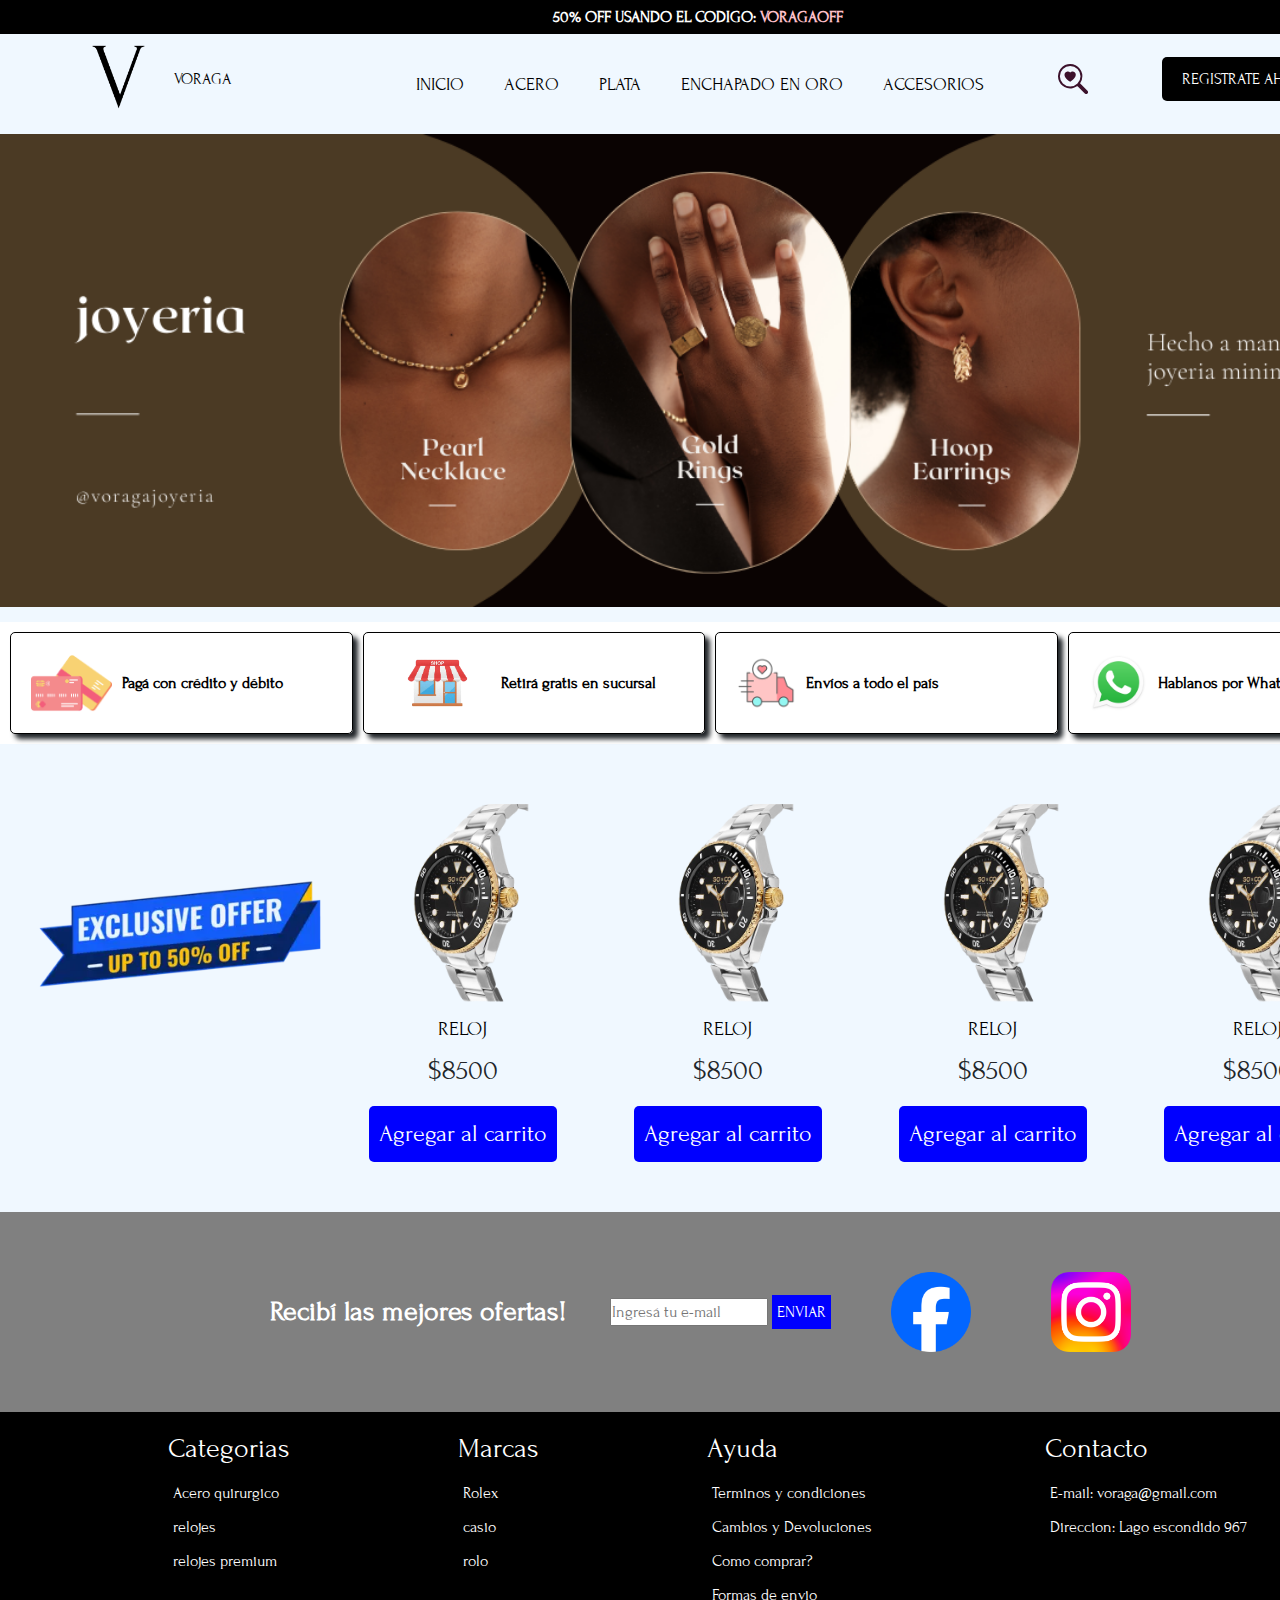
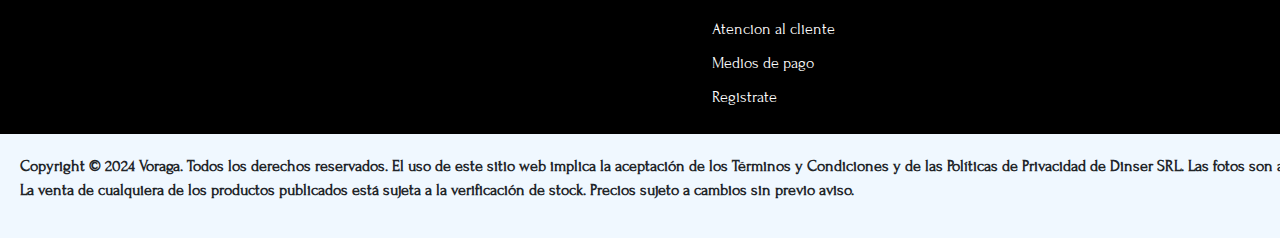
<file: index.html>
<!DOCTYPE html>
<html lang="en">
<head>
    <meta charset="UTF-8">
    <meta name="viewport" content="width=device-width, initial-scale=1.0">
    <meta name="description" content="Joyeria minimalista de oro acero y plata">
    <meta name="keywords" content="joyeria, oro, plata, anillos, acero, pulseras, dijes, joyas, aros, aritos">
    <meta name="author" content="Manuel Yañez">

    <!-- META ETIQUETAS REDES SOCIALES -->
    <meta property="og:title" content="Voraga joyeria">
    <meta property="og:description" content="Joyeria minimalista de oro plata y acero">
    <meta property="og:image" content="">
    <!-- favicon -->
    <link rel="shortcut icon" href="img/logo.png" type="image/x-icon">
    
    <title>Voraga - Inicio</title>
    <!--CSS BOOTSTRAP-->
    <link href="https://cdn.jsdelivr.net/npm/bootstrap@5.3.3/dist/css/bootstrap.min.css" rel="stylesheet" integrity="sha384-QWTKZyjpPEjISv5WaRU9OFeRpok6YctnYmDr5pNlyT2bRjXh0JMhjY6hW+ALEwIH" crossorigin="anonymous">
    <!--CSS-->
    <link rel="stylesheet" href="css/estilos.css">
</head>
<body class="grid_container">
    <nav class="navbar__bootstrap navbar bg-body-tertiary fixed-top  ">
        <div class="container-fluid">
          <a class="navbar-brand" href="#">VORAGA</a>
          <button class="navbar-toggler" type="button" data-bs-toggle="offcanvas" data-bs-target="#offcanvasNavbar" aria-controls="offcanvasNavbar" aria-label="Toggle navigation">
            <span class="navbar-toggler-icon"></span>
          </button>
          <div class="offcanvas offcanvas-end" tabindex="-1" id="offcanvasNavbar" aria-labelledby="offcanvasNavbarLabel">
            <div class="offcanvas-header">
              <h5 class="offcanvas-title" id="offcanvasNavbarLabel">MENU</h5>
              <button type="button" class="btn-close" data-bs-dismiss="offcanvas" aria-label="Close"></button>
            </div>
            <div class="offcanvas-body">
              <ul class="navbar-nav justify-content-end flex-grow-1 pe-3">
                <li class="nav-item">
                  <a class="nav-link active" aria-current="page" href="index.html">INICIO</a>
                </li>
                <li class="nav-item">
                    <a class="nav-link active" aria-current="page" href="pages/acero.html">ACERO</a>
                </li>
                <li class="nav-item">
                    <a class="nav-link active" aria-current="page" href="pages/plata.html">PLATA</a>
                </li>
                <li class="nav-item">
                    <a class="nav-link active" aria-current="page" href="pages/plata.html">ENCHAPADO EN ORO</a>
                </li>
                <li class="nav-item">
                    <a class="nav-link active" aria-current="page" href="pages/accesorios.html">ACCESORIOS</a>
                </li>
              <form class="d-flex mt-3" role="search">
                <input class="form-control me-2" type="search" placeholder="Search" aria-label="Search">
                <button class="btn btn-outline-success" type="submit">Busqueda</button>
              </form>
            </div>
          </div>
        </div>
      </nav>
    <header class="header_container">
        <section class="header__info">
            <p>
                50% OFF USANDO EL CODIGO: <span class="descuento">VORAGAOFF</span>
            </p>
        </section>
        <nav class="navbar__pro ">
            <a href="index.html" class="navbar-logo">
                <img src="img/logo.png" alt="logo de la pagina">
                <span>VORAGA</span>
            </a>
            <div class="navbar__nav">
                <ul class="nav__list">
                    <li class="nav__link">
                        <a href="index.html">INICIO</a>
                    </li>
                    <li class="nav__link">
                        <a href="pages/acero.html">ACERO</a>
                    </li>
                    <li class="nav__link">
                        <a href="pages/plata.html">PLATA</a>
                    </li>
                    <li class="nav__link">
                        <a href="pages/enchapadoenoro.html">ENCHAPADO EN ORO</a>
                    </li>
                    <li class="nav__link">
                        <a href="pages/accesorios.html">ACCESORIOS</a>
                    </li>
                </ul>
            </div>
            <form action="" class="navbar-search">
                <a href="#" class="search__icon">
                    <img src="img/search-heart.svg" alt="lupa de busqueda">
                </a>
            </form>
            <div class="btn__registrate">
                <a href="#">REGISTRATE AHORA!</a>
            </div>
        </nav>
    </header>
    <main class="main_container">
        <section class="banner__container">
            <img src="img/banner.body.png" alt="">
    </section>
    <section class="info__body">
        <article class="container__info">
            <div class="info__item info1">
                <a href=""><img src="img/tarjetadecredito.webp" alt="" class="info__img">Pagá con crédito y débito</a>
            </div>
            <div class="info__item info2">
                <a href=""><img src="img/tiendapng.png" alt="" class="info__img">Retirá gratis en sucursal</a>
            </div>
            <div class="info__item info3">
                <a href=""><img src="img/enviospng.webp" alt="" class="info__img">Envíos a todo el país</a>
            </div>
            <div class="info__item info4">
                <a href=""><img src="img/WhatsApp_icon.png.webp" alt="" class="info__img">Hablanos por WhatsApp!</a>
            </div>
        </article>
    </section>
    <section class="ofertas__body">
        <div class="oferta__img">
            <img src="img/oferta.exclusiva.png" alt="">
        </div>
        <div class="ofertas__item oferta1">
            <a href=""><img src="img/reloj.png" alt="">RELOJ</a>
            <h3>$8500</h3>
            <button class="ofertas__btn">Agregar al carrito</button>
        </div>
        <div class="ofertas__item oferta2">
            <a href=""><img src="img/reloj.png" alt="">RELOJ</a>
            <h3>$8500</h3>
            <button class="ofertas__btn">Agregar al carrito</button>
        </div>
        <div class="ofertas__item oferta3">
            <a href=""><img src="img/reloj.png" alt="">RELOJ</a>
            <h3>$8500</h3>
            <button class="ofertas__btn">Agregar al carrito</button>
        </div>
        <div class="ofertas__item oferta4">
            <a href=""><img src="img/reloj.png" alt="">RELOJ</a>
            <h3>$8500</h3>
            <button class="ofertas__btn">Agregar al carrito</button>
        </div>
    </section>
    </main>
    <footer class="footer__container">
        <section class="redes__email">
            <h3>Recibí las mejores ofertas!</h3>
            <form action="" class="form__email">
                <label for="e-mail"></label>
                <input type="text" name="e-mail" id="e-mail" placeholder="Ingresá tu e-mail">
                <button type="submit" class="email__btn">ENVIAR</button>
            </form>
            <div  class="iconos__redes">
                <a href=""><img src="img/facebookicon.png" alt="icono de facebook"></a>
            </div>
            <div class="iconos__redes">
                <a href=""><img src="img/Instagram-Icon.png" alt="icono de instagram"></a>
            </div>
        </section>
        <section class="info__footer">
            <div class="categorias__footer">
                <h3>Categorias</h3>
                <a href="">Acero quirurgico</a>
                <a href="">relojes</a>
                <a href="">relojes premium</a>
            </div>
            <div class="marcas__footer">
                <h3>Marcas</h3>
                <a href="">Rolex</a>
                <a href="">casio</a>
                <a href="">rolo</a>
            </div>
            <div class="ayuda__footer">
                <h3>Ayuda</h3>
                <a href="">Terminos y condiciones</a>
                <a href="">Cambios y Devoluciones</a>
                <a href="">Como comprar?</a>
                <a href="">Formas de envio</a>
                <a href="">Atencion al cliente</a>
                <a href="">Medios de pago</a>
                <a href="">Registrate</a>
            </div>
            <div class="contacto__footer">
                <h3>Contacto</h3>
                <p> E-mail: voraga@gmail.com</p>
                <p>Direccion: Lago escondido 967</p>
            </div>
        </section>
        <section class="copy">
            <p>
                Copyright © 2024 Voraga. Todos los derechos reservados.
                El uso de este sitio web implica la aceptación de los Términos y Condiciones y de las Políticas de Privacidad de Dinser SRL.
                Las fotos son a modo ilustrativo. La venta de cualquiera de los productos publicados está sujeta a la verificación de stock. Precios sujeto a cambios sin previo aviso.
            </p>
        </section>
    </footer>
    <!--Script js de Bootstrap-->
    <script src="https://cdn.jsdelivr.net/npm/bootstrap@5.3.3/dist/js/bootstrap.bundle.min.js" integrity="sha384-YvpcrYf0tY3lHB60NNkmXc5s9fDVZLESaAA55NDzOxhy9GkcIdslK1eN7N6jIeHz" crossorigin="anonymous"></script>
</body>
</html>
</file>
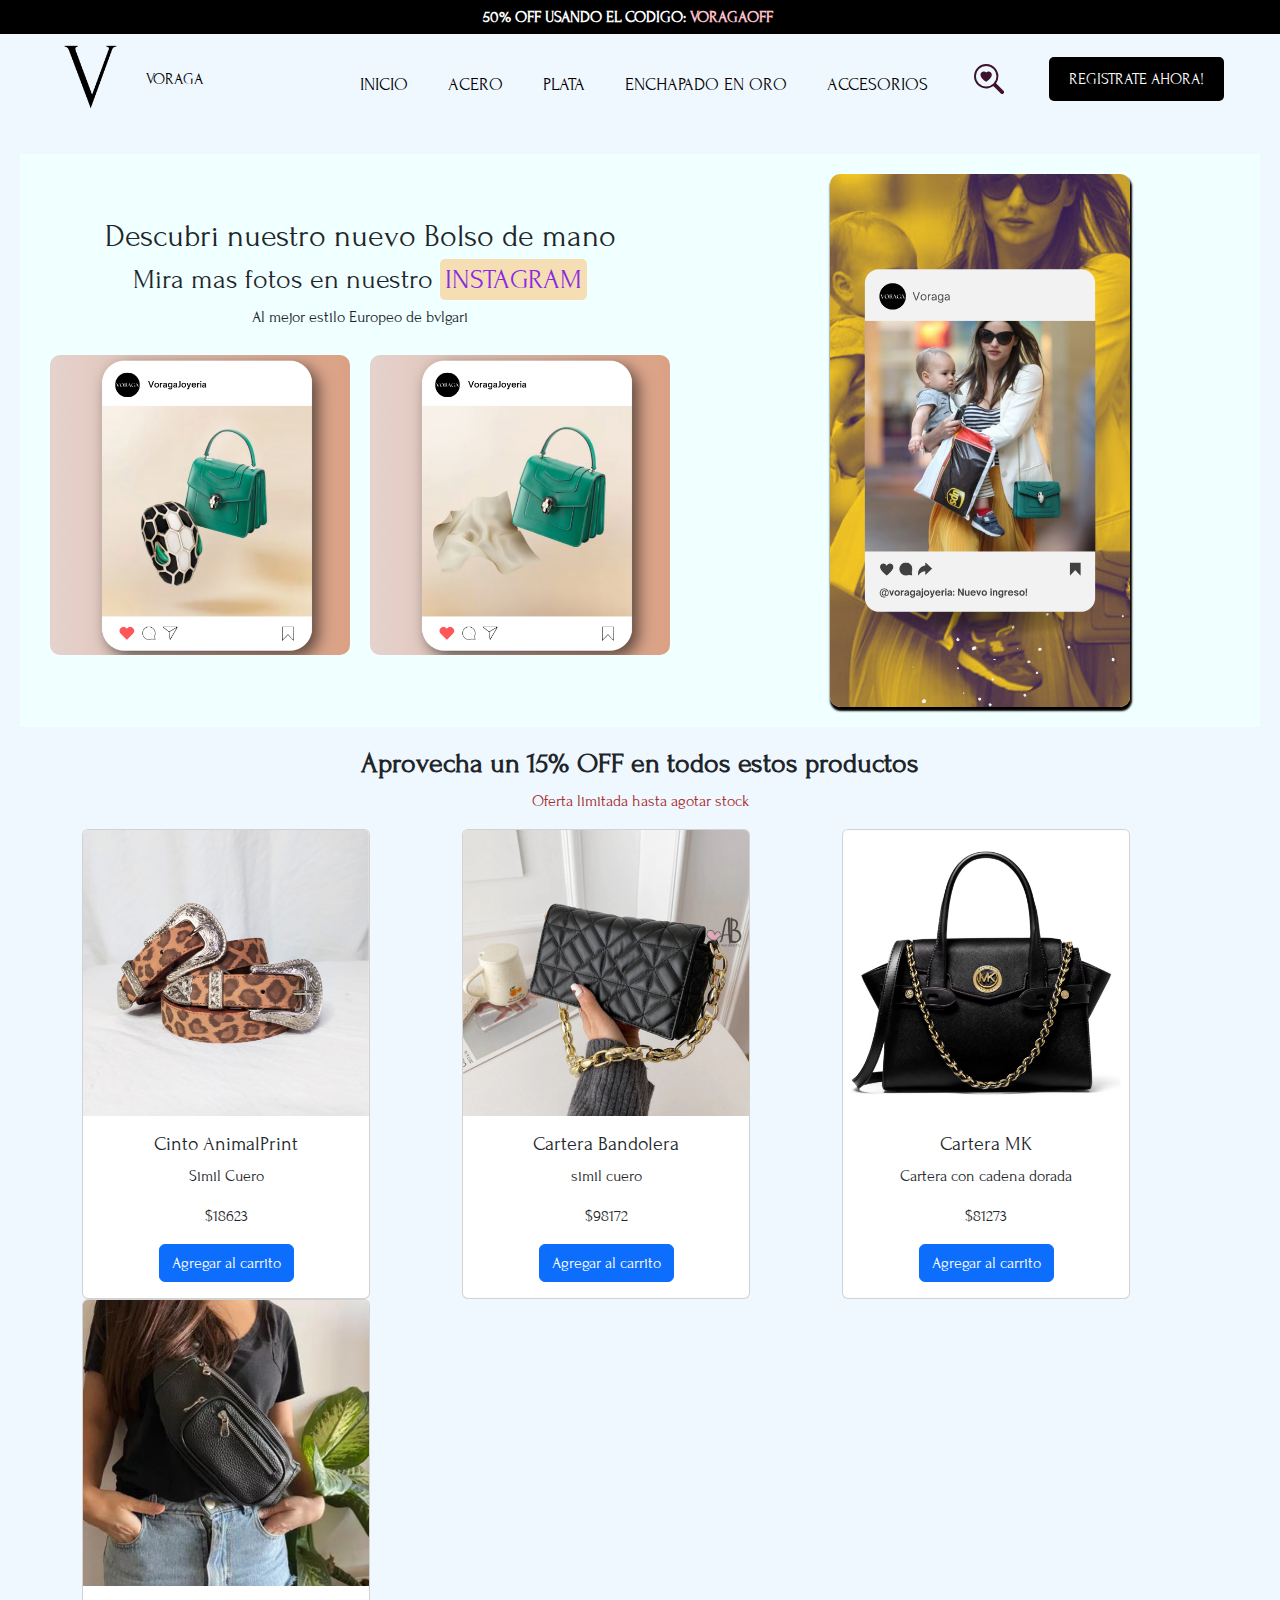
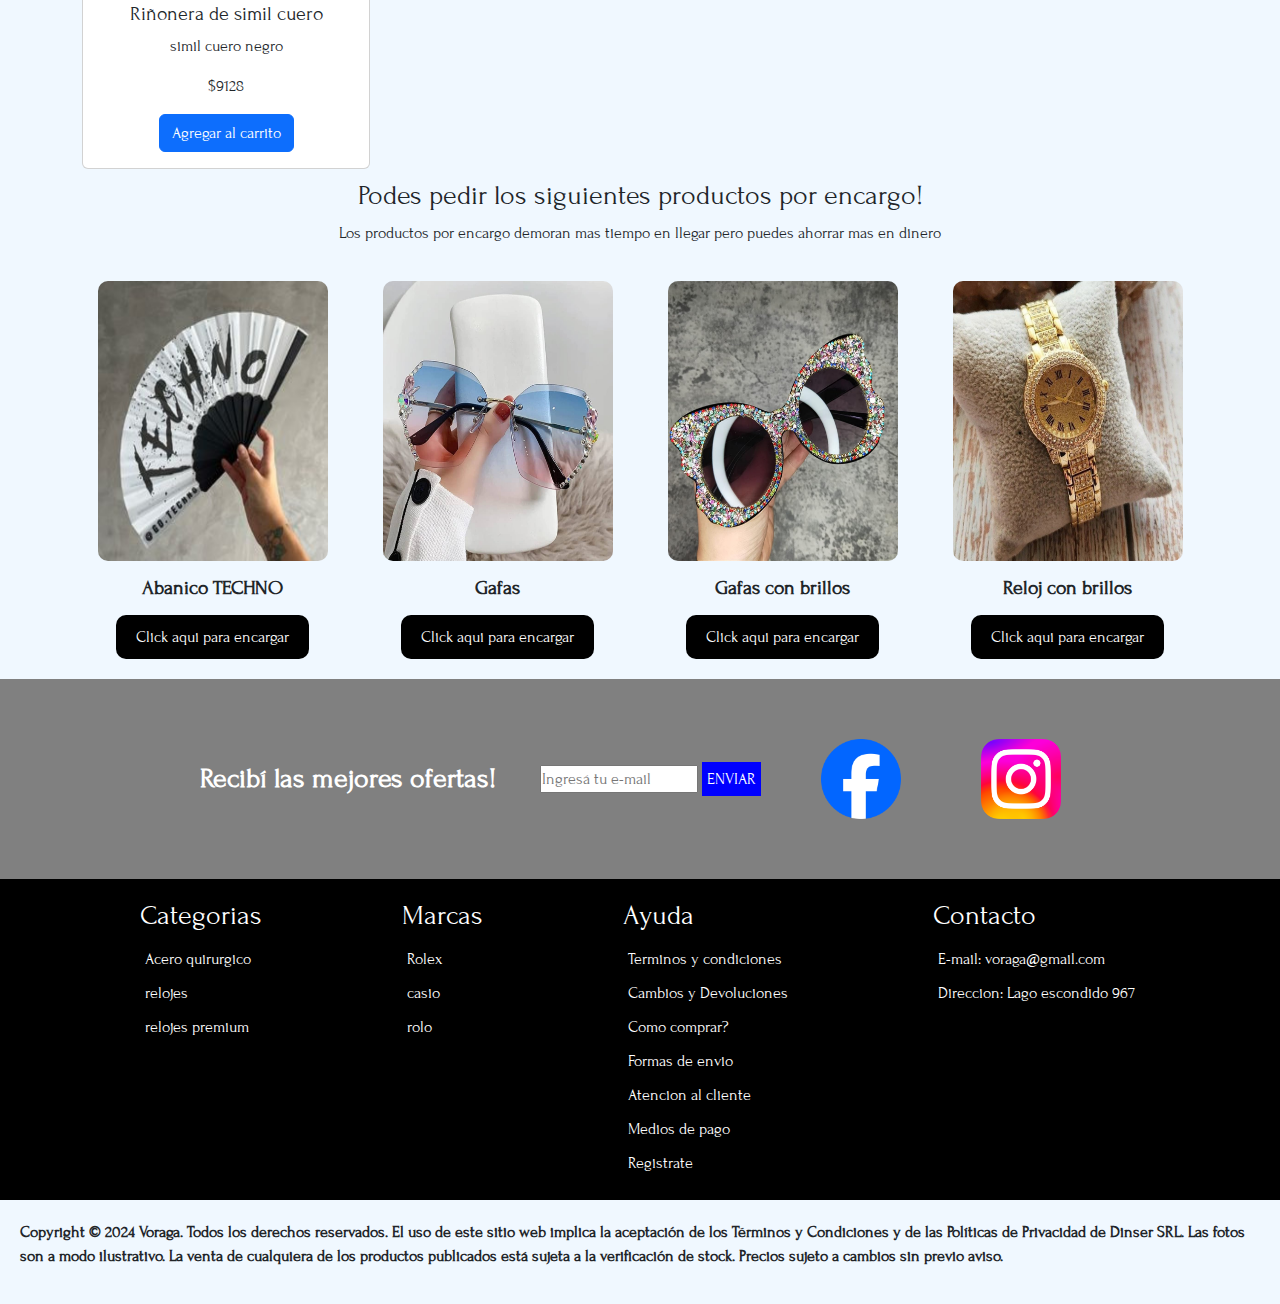
<file: pages/accesorios.html>
<!DOCTYPE html>
<html lang="en">
<head>
    <meta charset="UTF-8">
    <meta name="viewport" content="width=device-width, initial-scale=1.0">

    <meta name="description" content="Joyeria minimalista de oro acero y plata">
    <meta name="keywords" content="joyeria, oro, plata, anillos, acero, pulseras, dijes, joyas, aros, aritos">
    <meta name="author" content="Manuel Yañez">

    <!-- META ETIQUETAS REDES SOCIALES -->
    <meta property="og:title" content="Voraga joyeria">
    <meta property="og:description" content="Joyeria minimalista de oro plata y acero">
    <meta property="og:image" content="">
    <!-- favicon -->
    <link rel="shortcut icon" href="../img/logo.png" type="image/x-icon">
    
    <title>VORAGA - Acessorios</title>
    
    <!--CSS BOOTSTRAP-->
    <link href="https://cdn.jsdelivr.net/npm/bootstrap@5.3.3/dist/css/bootstrap.min.css" rel="stylesheet" integrity="sha384-QWTKZyjpPEjISv5WaRU9OFeRpok6YctnYmDr5pNlyT2bRjXh0JMhjY6hW+ALEwIH" crossorigin="anonymous">
    <!--CSS-->
    <link rel="stylesheet" href="../css/estilos.css">
</head>
<body class="grid_container">
    <nav class="navbar__bootstrap navbar bg-body-tertiary fixed-top  ">
        <div class="container-fluid">
          <a class="navbar-brand" href="#">VORAGA</a>
          <button class="navbar-toggler" type="button" data-bs-toggle="offcanvas" data-bs-target="#offcanvasNavbar" aria-controls="offcanvasNavbar" aria-label="Toggle navigation">
            <span class="navbar-toggler-icon"></span>
          </button>
          <div class="offcanvas offcanvas-end" tabindex="-1" id="offcanvasNavbar" aria-labelledby="offcanvasNavbarLabel">
            <div class="offcanvas-header">
              <h5 class="offcanvas-title" id="offcanvasNavbarLabel">MENU</h5>
              <button type="button" class="btn-close" data-bs-dismiss="offcanvas" aria-label="Close"></button>
            </div>
            <div class="offcanvas-body">
              <ul class="navbar-nav justify-content-end flex-grow-1 pe-3">
                <li class="nav-item">
                  <a class="nav-link active" aria-current="page" href="../index.html">INICIO</a>
                </li>
                <li class="nav-item">
                    <a class="nav-link active" aria-current="page" href="../pages/acero.html">ACERO</a>
                </li>
                <li class="nav-item">
                    <a class="nav-link active" aria-current="page" href="../pages/plata.html">PLATA</a>
                </li>
                <li class="nav-item">
                    <a class="nav-link active" aria-current="page" href="../pages/enchapadoenoro.html">ENCHAPADO EN ORO</a>
                </li>
                <li class="nav-item">
                    <a class="nav-link active" aria-current="page" href="../pages/accesorios.html">ACCESORIOS</a>
                </li>
              <form class="d-flex mt-3" role="search">
                <input class="form-control me-2" type="search" placeholder="Search" aria-label="Search">
                <button class="btn btn-outline-success" type="submit">Busqueda</button>
              </form>
            </div>
          </div>
        </div>
      </nav>
    <header class="header_container">
        <section class="header__info">
            <p>
                50% OFF USANDO EL CODIGO: <span class="descuento">VORAGAOFF</span>
            </p>
        </section>
        <nav class="navbar__pro ">
            <a href="../index.html" class="navbar-logo">
                <img src="../img/logo.png" alt="logo de la pagina">
                <span>VORAGA</span>
            </a>
            <div class="navbar__nav">
                <ul class="nav__list">
                    <li class="nav__link">
                        <a href="../index.html">INICIO</a>
                    </li>
                    <li class="nav__link">
                        <a href="../pages/acero.html">ACERO</a>
                    </li>
                    <li class="nav__link">
                        <a href="../pages/plata.html">PLATA</a>
                    </li>
                    <li class="nav__link">
                        <a href="../pages/enchapadoenoro.html">ENCHAPADO EN ORO</a>
                    </li>
                    <li class="nav__link">
                        <a href="../pages/accesorios.html">ACCESORIOS</a>
                    </li>
                </ul>
            </div>
            <form action="" class="navbar-search">
                <a href="#" class="search__icon">
                    <img src="../img/search-heart.svg" alt="lupa de busqueda">
                </a>
            </form>
            <div class="btn__registrate">
                <a href="#">REGISTRATE AHORA!</a>
            </div>
        </nav>
    </header>
    <main class="main__accesorios">
        <section class="promo__accesorios">
            <div class="info_promo_accesorios">
                <h2>Descubri nuestro nuevo Bolso de mano</h2>
                <h3>Mira mas fotos en nuestro <a href="https://www.instagram.com/voragajoyeria/">INSTAGRAM</a></h3>
                <p>Al mejor estilo Europeo de bvlgari</p>
                <div class="publi__accesorios">
                    <a href="https://www.instagram.com/voragajoyeria/" target="_blank"><img src="../img/post-accesorios2.png" alt=""></a>
                    <a href="https://www.instagram.com/voragajoyeria/" target="_blank"><img src="../img/post-accesorios3.png" alt=""></a>
                </div>
            </div>
            <div class="post__accesorios">
                <a href="https://www.instagram.com/voragajoyeria/" target="_blank"><img src="../img/Post-accesorios1.png" alt=""></a>
            </div>
        </section>
        <section class="accesorios__oferta">
            <div class="oferta__accesorios">
                <h3>Aprovecha un 15% OFF en todos estos productos</h3>
                <p>Oferta limitada hasta agotar stock</p>
            </div>
            <div class="container">
                <div class="row">
                    <div class="col">
                        <div class="card cards__accesorios " style="width: 18rem;">
                            <img src="../img/cinto-print-accesorios.png" class="card-img-top" alt="...">
                            <div class="card-body">
                              <h5 class="card-title">Cinto AnimalPrint</h5>
                              <p class="card-text">Simil Cuero</p>
                              <p class="card-text">$18623</p>
                              <a href="#" class="btn btn-primary">Agregar al carrito</a>
                            </div>
                        </div>
                    </div>
                    <div class="col">
                        <div class="card cards__accesorios" style="width: 18rem;">
                            <img src="../img/cartera-accesorios.png" class="card-img-top" alt="...">
                            <div class="card-body">
                              <h5 class="card-title">Cartera Bandolera</h5>
                              <p class="card-text">simil cuero</p>
                              <p class="card-text">$98172</p>
                              <a href="#" class="btn btn-primary">Agregar al carrito</a>
                            </div>
                        </div>
                    </div>
                    <div class="col">
                        <div class="card cards__accesorios" style="width: 18rem;">
                            <img src="../img/cartera-cadena-accesorios.png" class="card-img-top" alt="...">
                            <div class="card-body">
                              <h5 class="card-title">Cartera MK</h5>
                              <p class="card-text">Cartera con cadena dorada</p>
                              <p class="card-text">$81273</p>
                              <a href="#" class="btn btn-primary">Agregar al carrito</a>
                            </div>
                        </div>
                    </div>
                    <div class="col">
                        <div class="card cards__accesorios" style="width: 18rem;">
                            <img src="../img/riñonera-accesorios.png" class="card-img-top" alt="...">
                            <div class="card-body">
                              <h5 class="card-title">Riñonera de simil cuero</h5>
                              <p class="card-text">simil cuero negro</p>
                              <p class="card-text">$9128</p>
                              <a href="#" class="btn btn-primary">Agregar al carrito</a>
                            </div>
                        </div>
                    </div>
                </div>
            </div>
        </section>
        <section class="encargo">
            <div class="info__encargo">
                <h3>Podes pedir los siguientes productos por encargo!</h3>
                <p> Los productos por encargo demoran mas tiempo en llegar pero puedes ahorrar mas en dinero</p>
            </div>
            <div class="container">
                <div class="row">
                    <div class="col">
                        <div class="img__encargo">
                            <a href="https://www.instagram.com/voragajoyeria/" target="_blank" ><img src="../img/abanico-accesorios.png" alt=""></a>
                            <h5>Abanico TECHNO</h5>
                            <button class="btn__accesorios">Click aqui para encargar</button>
                        </div>
                    </div>
                    <div class="col">
                        <div class="img__encargo">
                            <a href="https://www.instagram.com/voragajoyeria/" target="_blank" ><img src="../img/gafas-accesorios.png" alt=""></a>
                            <h5>Gafas</h5>
                            <button class="btn__accesorios">Click aqui para encargar</button>
                        </div>
                    </div>
                    <div class="col">
                        <div class="img__encargo">
                            <a href="https://www.instagram.com/voragajoyeria/" target="_blank" ><img src="../img/gafas-accesorios 2.png" alt=""></a>
                            <h5>Gafas con brillos</h5>
                            <button class="btn__accesorios">Click aqui para encargar</button>
                        </div>
                    </div>
                    <div class="col">
                        <div class="img__encargo">
                            <a href="https://www.instagram.com/voragajoyeria/" target="_blank" ><img src="../img/reloj-accesorios.png" alt=""></a>
                            <h5>Reloj con brillos</h5>
                            <button class="btn__accesorios">Click aqui para encargar</button>
                        </div>
                    </div>
                </div>
            </div>
        </section>
    </main>
    <footer class="footer__container">
        <section class="redes__email">
            <h3>Recibí las mejores ofertas!</h3>
            <form action="" class="form__email">
                <label for="e-mail"></label>
                <input type="text" name="e-mail" id="e-mail" placeholder="Ingresá tu e-mail">
                <button type="submit" class="email__btn">ENVIAR</button>
            </form>
            <div  class="iconos__redes">
                <a href=""><img src="../img/facebookicon.png" alt="icono de facebook"></a>
            </div>
            <div class="iconos__redes">
                <a href=""><img src="../img/Instagram-Icon.png" alt="icono de instagram"></a>
            </div>
        </section>
        <section class="info__footer">
            <div class="categorias__footer">
                <h3>Categorias</h3>
                <a href="">Acero quirurgico</a>
                <a href="">relojes</a>
                <a href="">relojes premium</a>
            </div>
            <div class="marcas__footer">
                <h3>Marcas</h3>
                <a href="">Rolex</a>
                <a href="">casio</a>
                <a href="">rolo</a>
            </div>
            <div class="ayuda__footer">
                <h3>Ayuda</h3>
                <a href="">Terminos y condiciones</a>
                <a href="">Cambios y Devoluciones</a>
                <a href="">Como comprar?</a>
                <a href="">Formas de envio</a>
                <a href="">Atencion al cliente</a>
                <a href="">Medios de pago</a>
                <a href="">Registrate</a>
            </div>
            <div class="contacto__footer">
                <h3>Contacto</h3>
                <p> E-mail: voraga@gmail.com</p>
                <p>Direccion: Lago escondido 967</p>
            </div>
        </section>
        <section class="copy">
            <p>
                Copyright © 2024 Voraga. Todos los derechos reservados.
                El uso de este sitio web implica la aceptación de los Términos y Condiciones y de las Políticas de Privacidad de Dinser SRL.
                Las fotos son a modo ilustrativo. La venta de cualquiera de los productos publicados está sujeta a la verificación de stock. Precios sujeto a cambios sin previo aviso.
            </p>
        </section>
    </footer>
    <!--Script js de Bootstrap-->
    <script src="https://cdn.jsdelivr.net/npm/bootstrap@5.3.3/dist/js/bootstrap.bundle.min.js" integrity="sha384-YvpcrYf0tY3lHB60NNkmXc5s9fDVZLESaAA55NDzOxhy9GkcIdslK1eN7N6jIeHz" crossorigin="anonymous"></script>
</body>
</html>
</file>
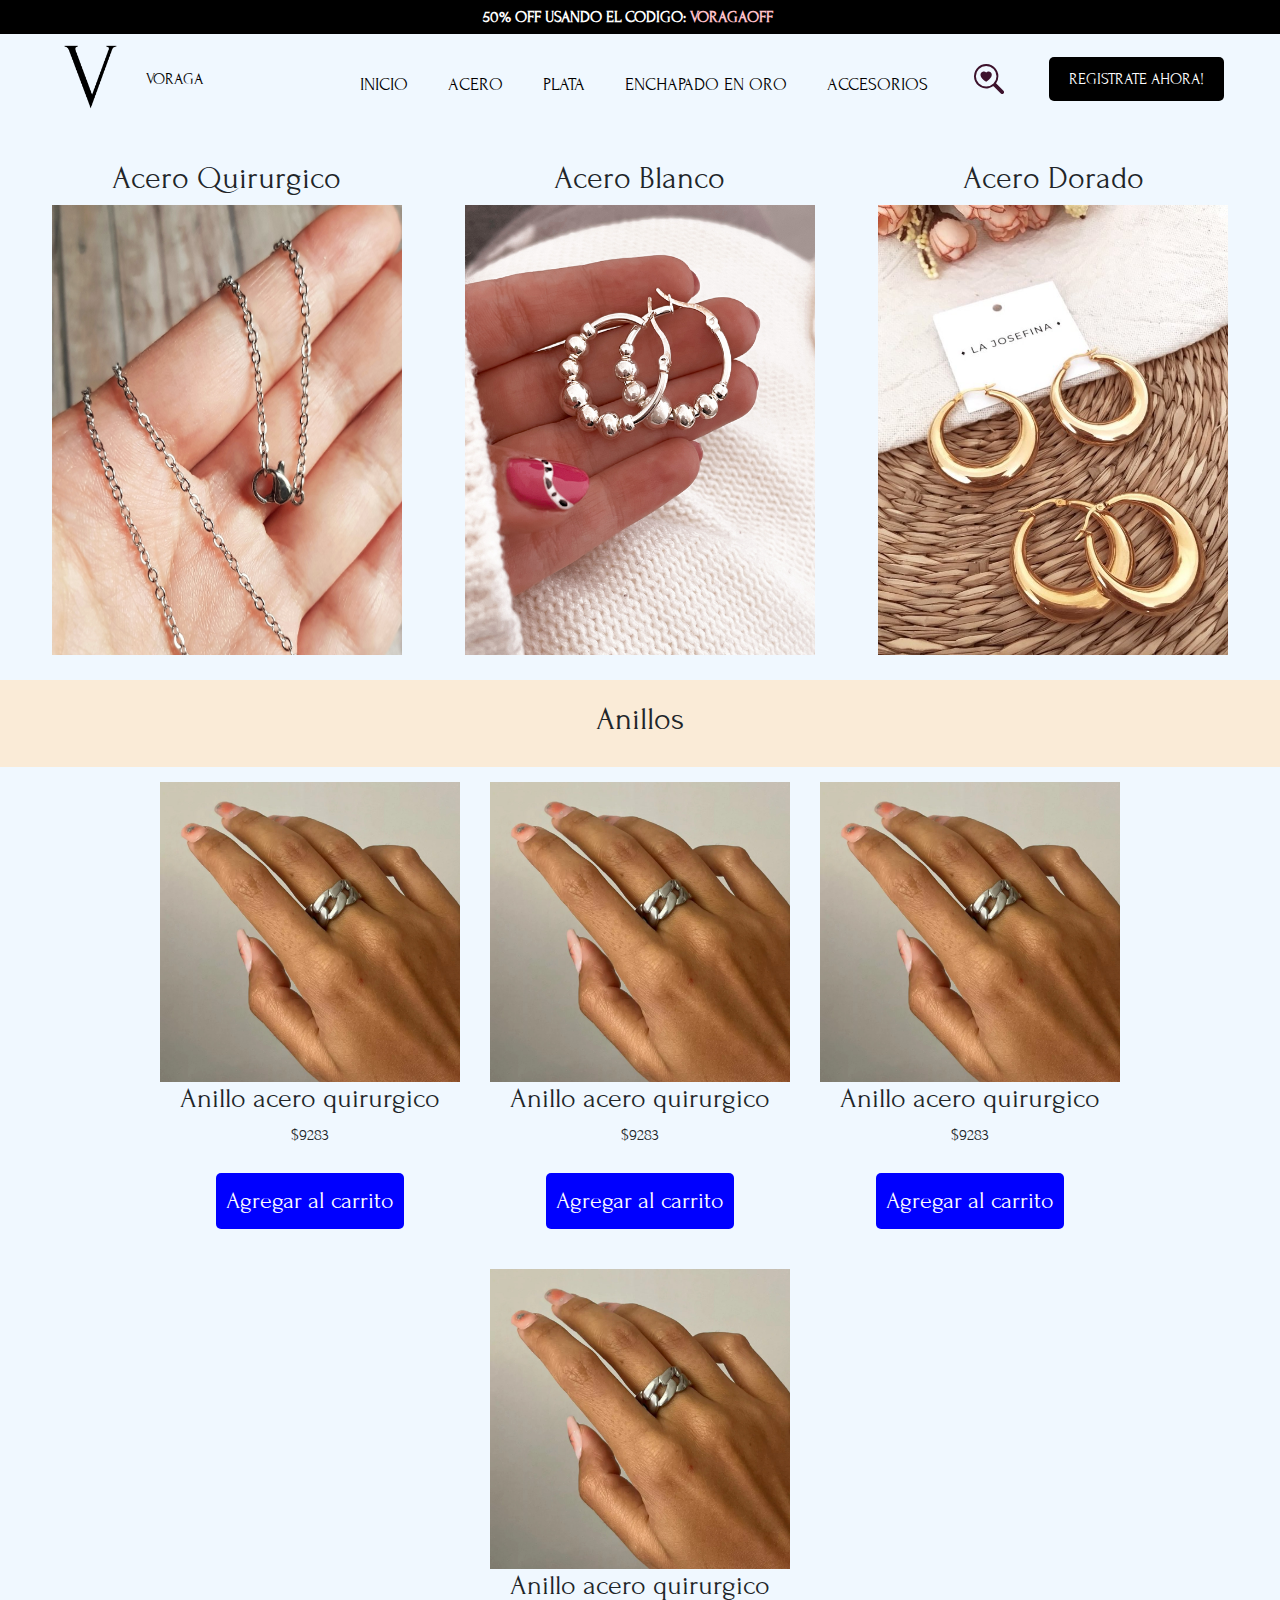
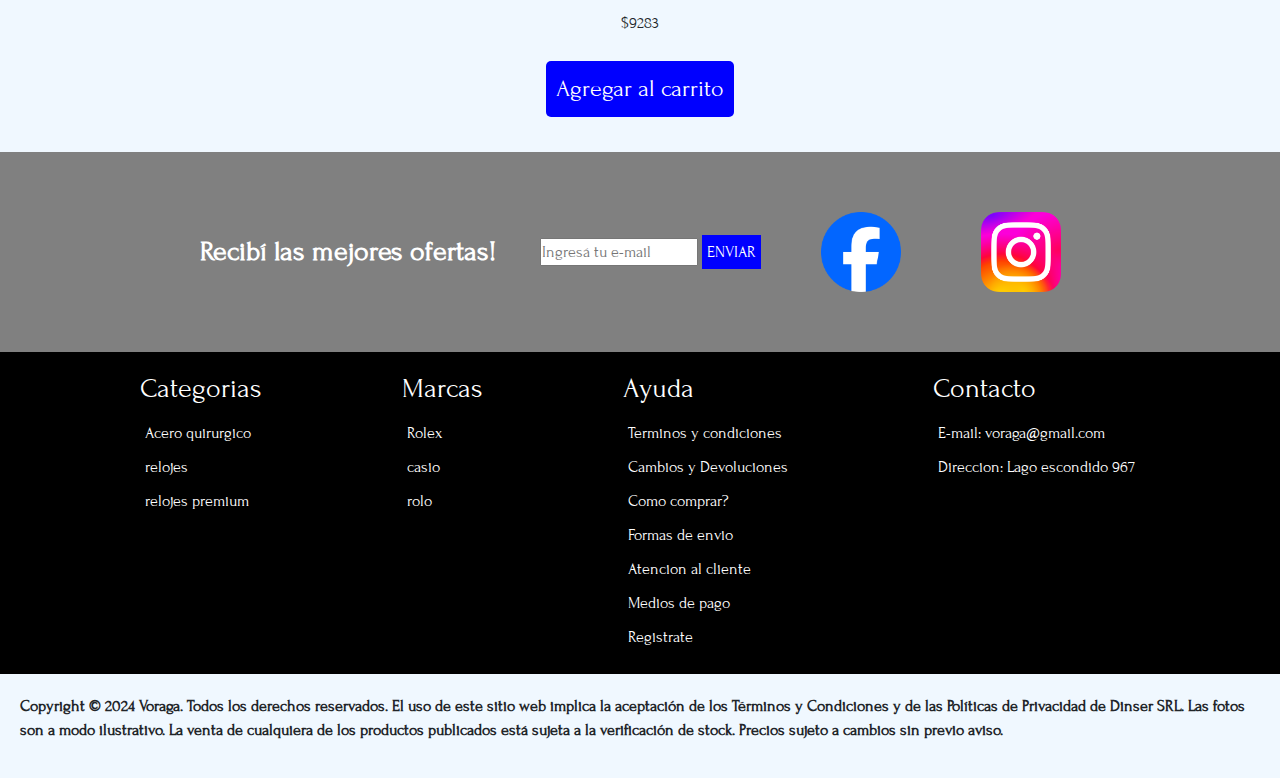
<file: pages/acero.html>
<!DOCTYPE html>
<html lang="en">
<head>
    <meta charset="UTF-8">
    <meta name="viewport" content="width=device-width, initial-scale=1.0">

    <meta name="description" content="Joyeria minimalista de oro acero y plata">
    <meta name="keywords" content="joyeria, oro, plata, anillos, acero, pulseras, dijes, joyas, aros, aritos">
    <meta name="author" content="Manuel Yañez">

    <!-- META ETIQUETAS REDES SOCIALES -->
    <meta property="og:title" content="Voraga joyeria">
    <meta property="og:description" content="Joyeria minimalista de oro plata y acero">
    <meta property="og:image" content="">
    <!-- favicon -->
    <link rel="shortcut icon" href="../img/logo.png" type="image/x-icon">
    
    <title>VORAGA - Acero</title>
    
    <!--CSS BOOTSTRAP-->
    <link href="https://cdn.jsdelivr.net/npm/bootstrap@5.3.3/dist/css/bootstrap.min.css" rel="stylesheet" integrity="sha384-QWTKZyjpPEjISv5WaRU9OFeRpok6YctnYmDr5pNlyT2bRjXh0JMhjY6hW+ALEwIH" crossorigin="anonymous">
    <!--CSS-->
    <link rel="stylesheet" href="../css/estilos.css">
</head>
<body class="grid_container">
    <nav class="navbar__bootstrap navbar bg-body-tertiary fixed-top  ">
        <div class="container-fluid">
          <a class="navbar-brand" href="#">VORAGA</a>
          <button class="navbar-toggler" type="button" data-bs-toggle="offcanvas" data-bs-target="#offcanvasNavbar" aria-controls="offcanvasNavbar" aria-label="Toggle navigation">
            <span class="navbar-toggler-icon"></span>
          </button>
          <div class="offcanvas offcanvas-end" tabindex="-1" id="offcanvasNavbar" aria-labelledby="offcanvasNavbarLabel">
            <div class="offcanvas-header">
              <h5 class="offcanvas-title" id="offcanvasNavbarLabel">MENU</h5>
              <button type="button" class="btn-close" data-bs-dismiss="offcanvas" aria-label="Close"></button>
            </div>
            <div class="offcanvas-body">
              <ul class="navbar-nav justify-content-end flex-grow-1 pe-3">
                <li class="nav-item">
                  <a class="nav-link active" aria-current="page" href="../index.html">INICIO</a>
                </li>
                <li class="nav-item">
                    <a class="nav-link active" aria-current="page" href="../pages/acero.html">ACERO</a>
                </li>
                <li class="nav-item">
                    <a class="nav-link active" aria-current="page" href="../pages/plata.html">PLATA</a>
                </li>
                <li class="nav-item">
                    <a class="nav-link active" aria-current="page" href="../pages/enchapadoenoro.html">ENCHAPADO EN ORO</a>
                </li>
                <li class="nav-item">
                    <a class="nav-link active" aria-current="page" href="../pages/accesorios.html">ACCESORIOS</a>
                </li>
              <form class="d-flex mt-3" role="search">
                <input class="form-control me-2" type="search" placeholder="Search" aria-label="Search">
                <button class="btn btn-outline-success" type="submit">Busqueda</button>
              </form>
            </div>
          </div>
        </div>
      </nav>
    <header class="header_container">
        <section class="header__info">
            <p>
                50% OFF USANDO EL CODIGO: <span class="descuento">VORAGAOFF</span>
            </p>
        </section>
        <nav class="navbar__pro ">
            <a href="../index.html" class="navbar-logo">
                <img src="../img/logo.png" alt="logo de la pagina">
                <span>VORAGA</span>
            </a>
            <div class="navbar__nav">
                <ul class="nav__list">
                    <li class="nav__link">
                        <a href="../index.html">INICIO</a>
                    </li>
                    <li class="nav__link">
                        <a href="../pages/acero.html">ACERO</a>
                    </li>
                    <li class="nav__link">
                        <a href="../pages/plata.html">PLATA</a>
                    </li>
                    <li class="nav__link">
                        <a href="../pages/enchapadoenoro.html">ENCHAPADO EN ORO</a>
                    </li>
                    <li class="nav__link">
                        <a href="../pages/accesorios.html">ACCESORIOS</a>
                    </li>
                </ul>
            </div>
            <form action="" class="navbar-search">
                <a href="#" class="search__icon">
                    <img src="../img/search-heart.svg" alt="lupa de busqueda">
                </a>
            </form>
            <div class="btn__registrate">
                <a href="#">REGISTRATE AHORA!</a>
            </div>
        </nav>
    </header>
    <main class="acero__container">
        <div class="categorias_acero">
            <div class="img__categorias__acero">
                <h2>Acero Quirurgico</h2>
                <a href=""><img src="../img/aceroquirurgico.jpeg" alt=""></a>
            </div>
            <div class="img__categorias__acero">
                <h2>Acero Blanco</h2>
                <a href=""><img src="../img/aceroblanco.jpeg" alt=""></a>
            </div>
            <div class="img__categorias__acero">
                <h2>Acero Dorado</h2>
                <a href=""><img src="../img/acerodorado.jpeg" alt=""></a>
            </div>
        </div>
        <section class="anillos">
            <div class="anillos__titulo">
                <h2>Anillos</h2>
            </div>
            <div class="anillos__acero">
                <div class="anillos__item">
                    <a href=""><img src="../img/anilloacero.jpeg" alt=""></a>
                    <h3>Anillo acero quirurgico</h3>
                    <p>$9283</p>
                    <button class="btn__acero">Agregar al carrito</button>
                </div>
                <div class="anillos__item">
                    <a href=""><img src="../img/anilloacero.jpeg" alt=""></a>
                    <h3>Anillo acero quirurgico</h3>
                    <p>$9283</p>
                    <button class="btn__acero">Agregar al carrito</button>
                </div>
                <div class="anillos__item">
                    <a href=""><img src="../img/anilloacero.jpeg" alt=""></a>
                    <h3>Anillo acero quirurgico</h3>
                    <p>$9283</p>
                    <button class="btn__acero">Agregar al carrito</button>
                </div>
                <div class="anillos__item">
                    <a href=""><img src="../img/anilloacero.jpeg" alt=""></a>
                    <h3>Anillo acero quirurgico</h3>
                    <p>$9283</p>
                    <button class="btn__acero">Agregar al carrito</button>
                </div>
            </div>
        </section>
    </main>
    <footer class="footer__container">
        <section class="redes__email">
            <h3>Recibí las mejores ofertas!</h3>
            <form action="" class="form__email">
                <label for="e-mail"></label>
                <input type="text" name="e-mail" id="e-mail" placeholder="Ingresá tu e-mail">
                <button type="submit" class="email__btn">ENVIAR</button>
            </form>
            <div  class="iconos__redes">
                <a href=""><img src="../img/facebookicon.png" alt="icono de facebook"></a>
            </div>
            <div class="iconos__redes">
                <a href=""><img src="../img/Instagram-Icon.png" alt="icono de instagram"></a>
            </div>
        </section>
        <section class="info__footer">
            <div class="categorias__footer">
                <h3>Categorias</h3>
                <a href="">Acero quirurgico</a>
                <a href="">relojes</a>
                <a href="">relojes premium</a>
            </div>
            <div class="marcas__footer">
                <h3>Marcas</h3>
                <a href="">Rolex</a>
                <a href="">casio</a>
                <a href="">rolo</a>
            </div>
            <div class="ayuda__footer">
                <h3>Ayuda</h3>
                <a href="">Terminos y condiciones</a>
                <a href="">Cambios y Devoluciones</a>
                <a href="">Como comprar?</a>
                <a href="">Formas de envio</a>
                <a href="">Atencion al cliente</a>
                <a href="">Medios de pago</a>
                <a href="">Registrate</a>
            </div>
            <div class="contacto__footer">
                <h3>Contacto</h3>
                <p> E-mail: voraga@gmail.com</p>
                <p>Direccion: Lago escondido 967</p>
            </div>
        </section>
        <section class="copy">
            <p>
                Copyright © 2024 Voraga. Todos los derechos reservados.
                El uso de este sitio web implica la aceptación de los Términos y Condiciones y de las Políticas de Privacidad de Dinser SRL.
                Las fotos son a modo ilustrativo. La venta de cualquiera de los productos publicados está sujeta a la verificación de stock. Precios sujeto a cambios sin previo aviso.
            </p>
        </section>
    </footer>
    <!--Script js de Bootstrap-->
    <script src="https://cdn.jsdelivr.net/npm/bootstrap@5.3.3/dist/js/bootstrap.bundle.min.js" integrity="sha384-YvpcrYf0tY3lHB60NNkmXc5s9fDVZLESaAA55NDzOxhy9GkcIdslK1eN7N6jIeHz" crossorigin="anonymous"></script>
</body>
</html>
</file>
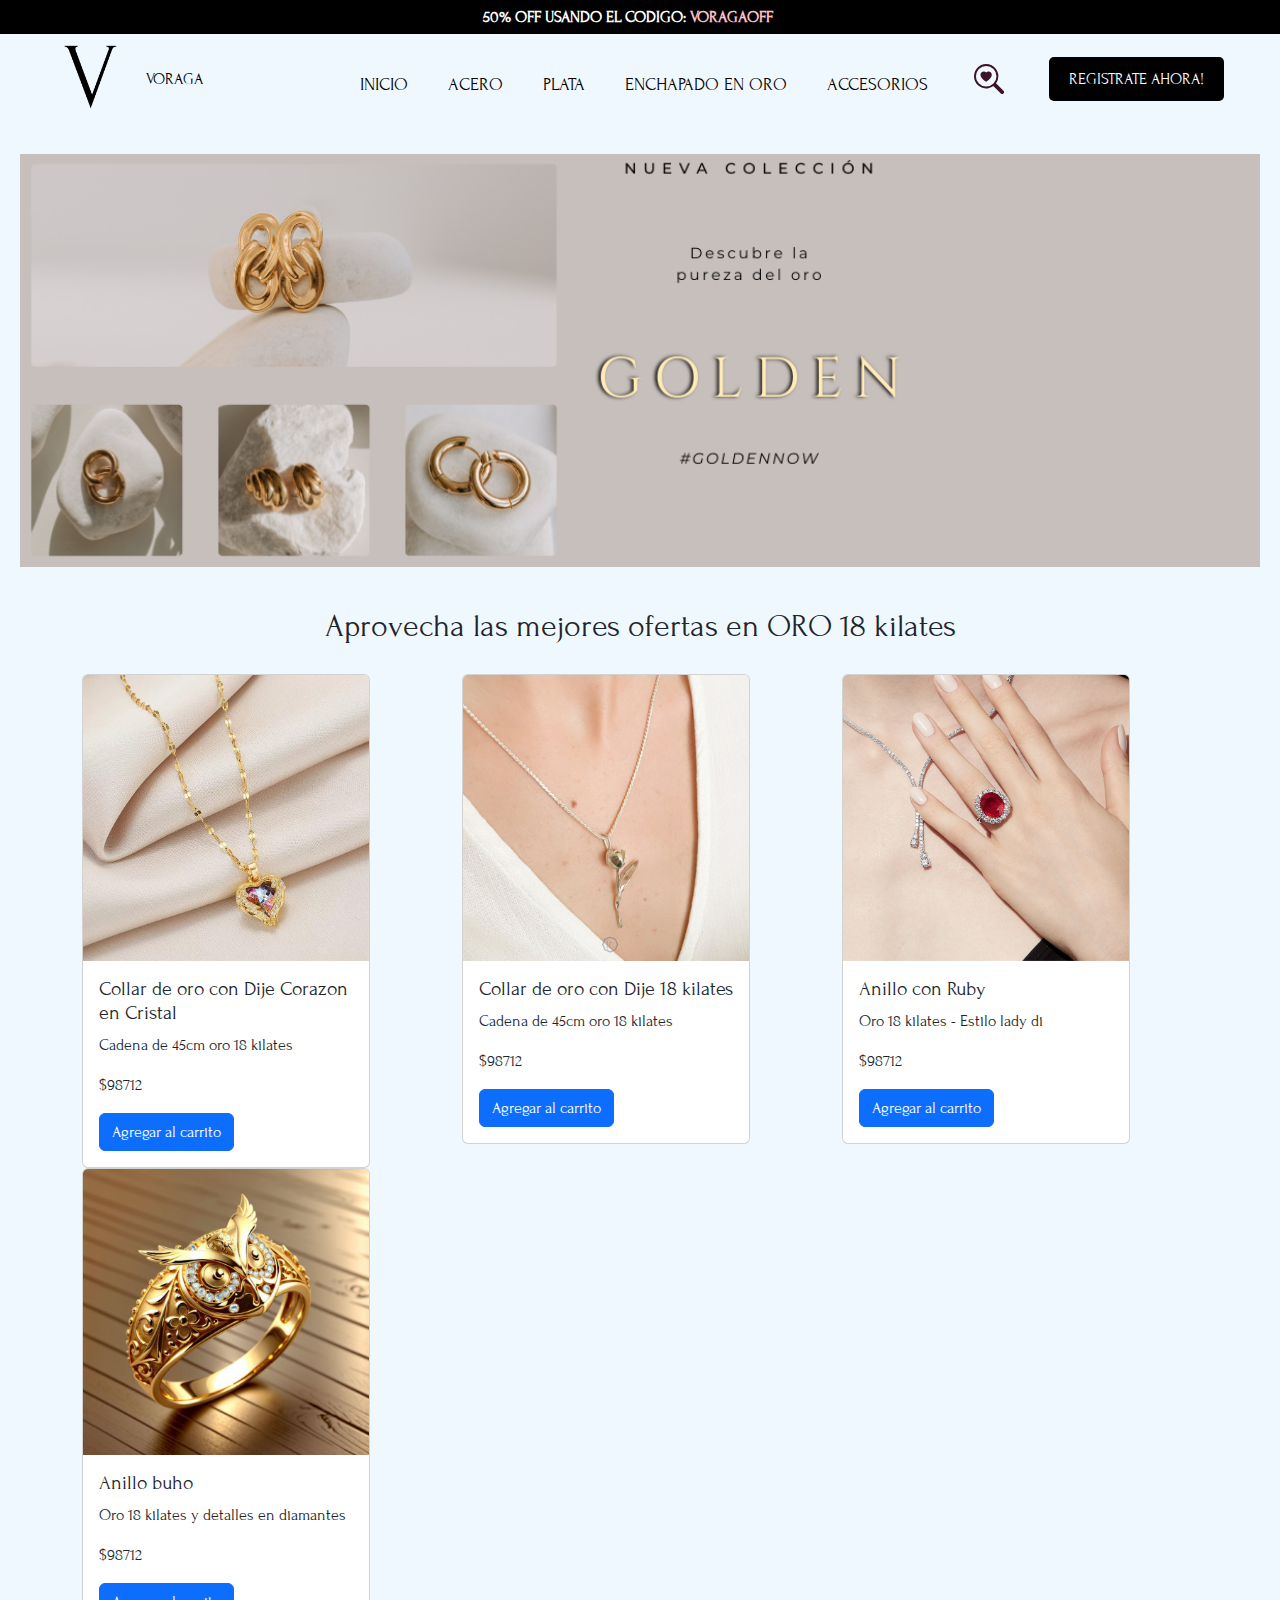
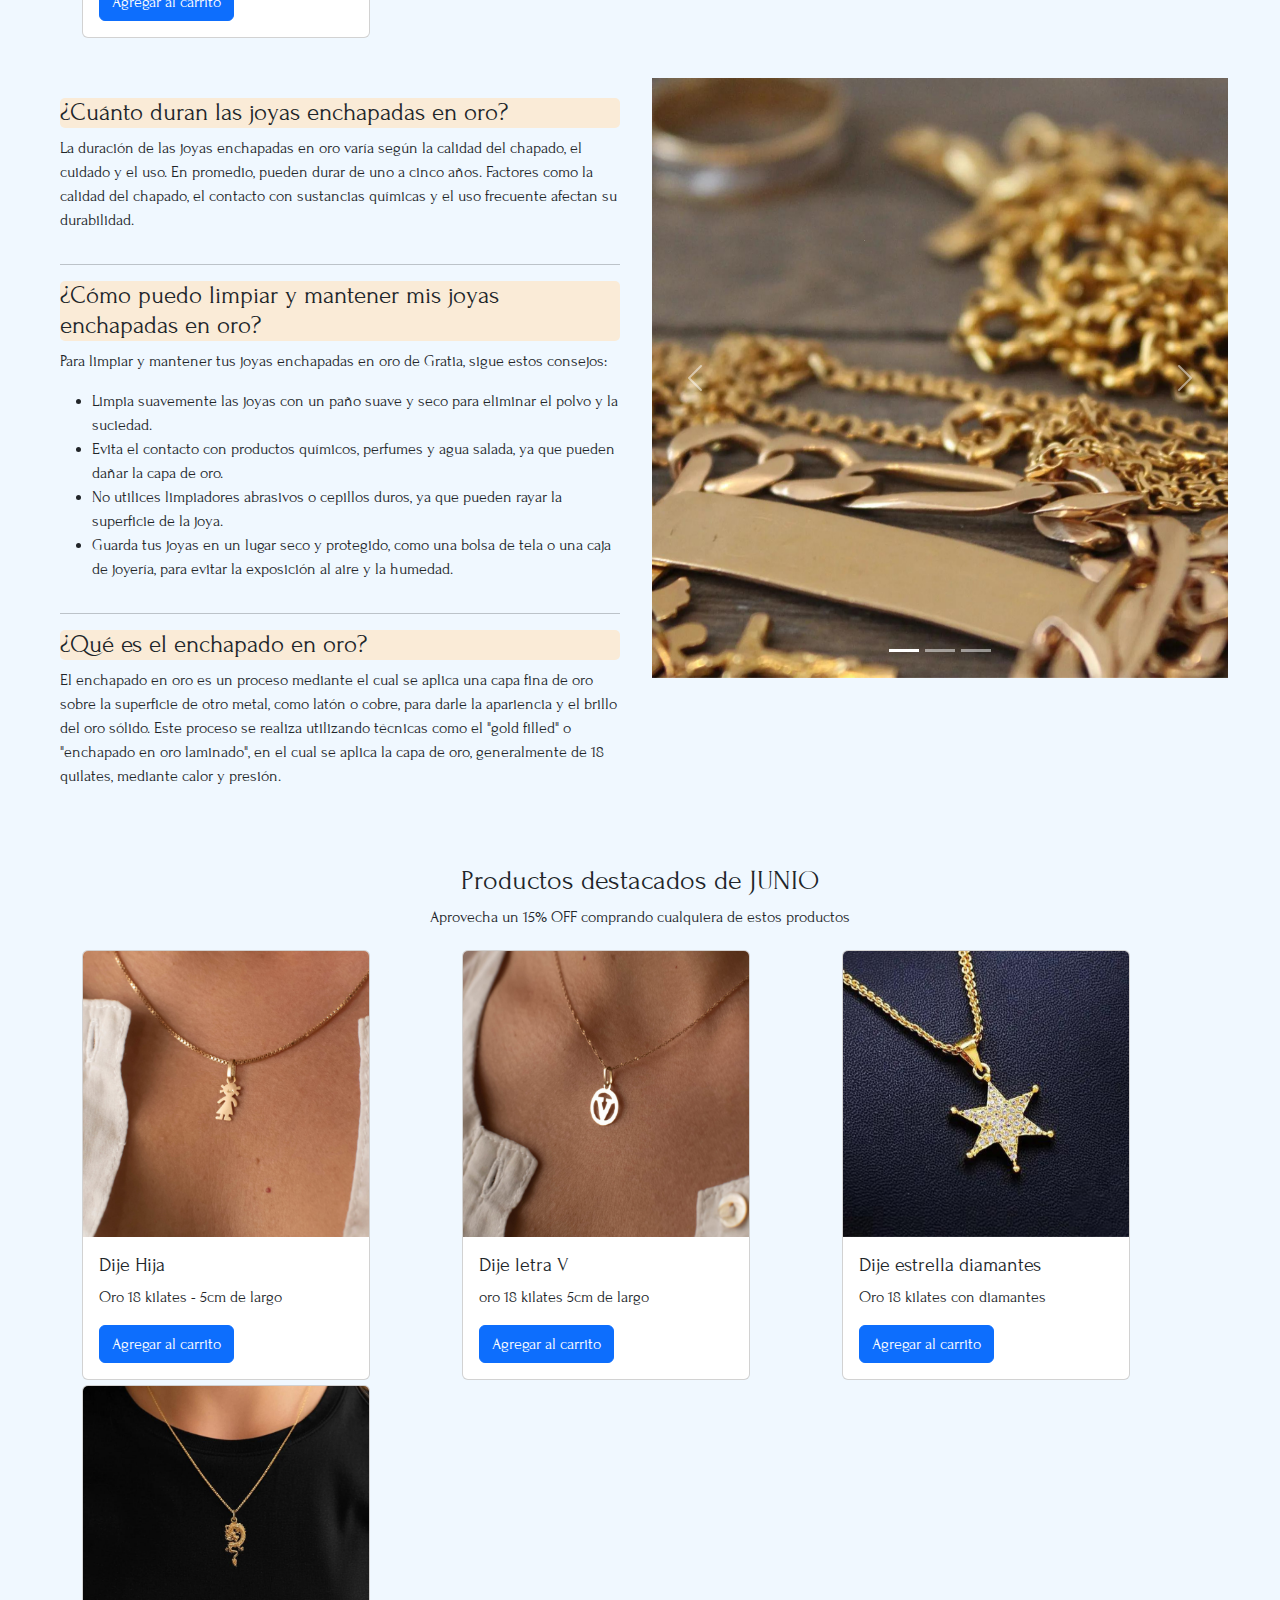
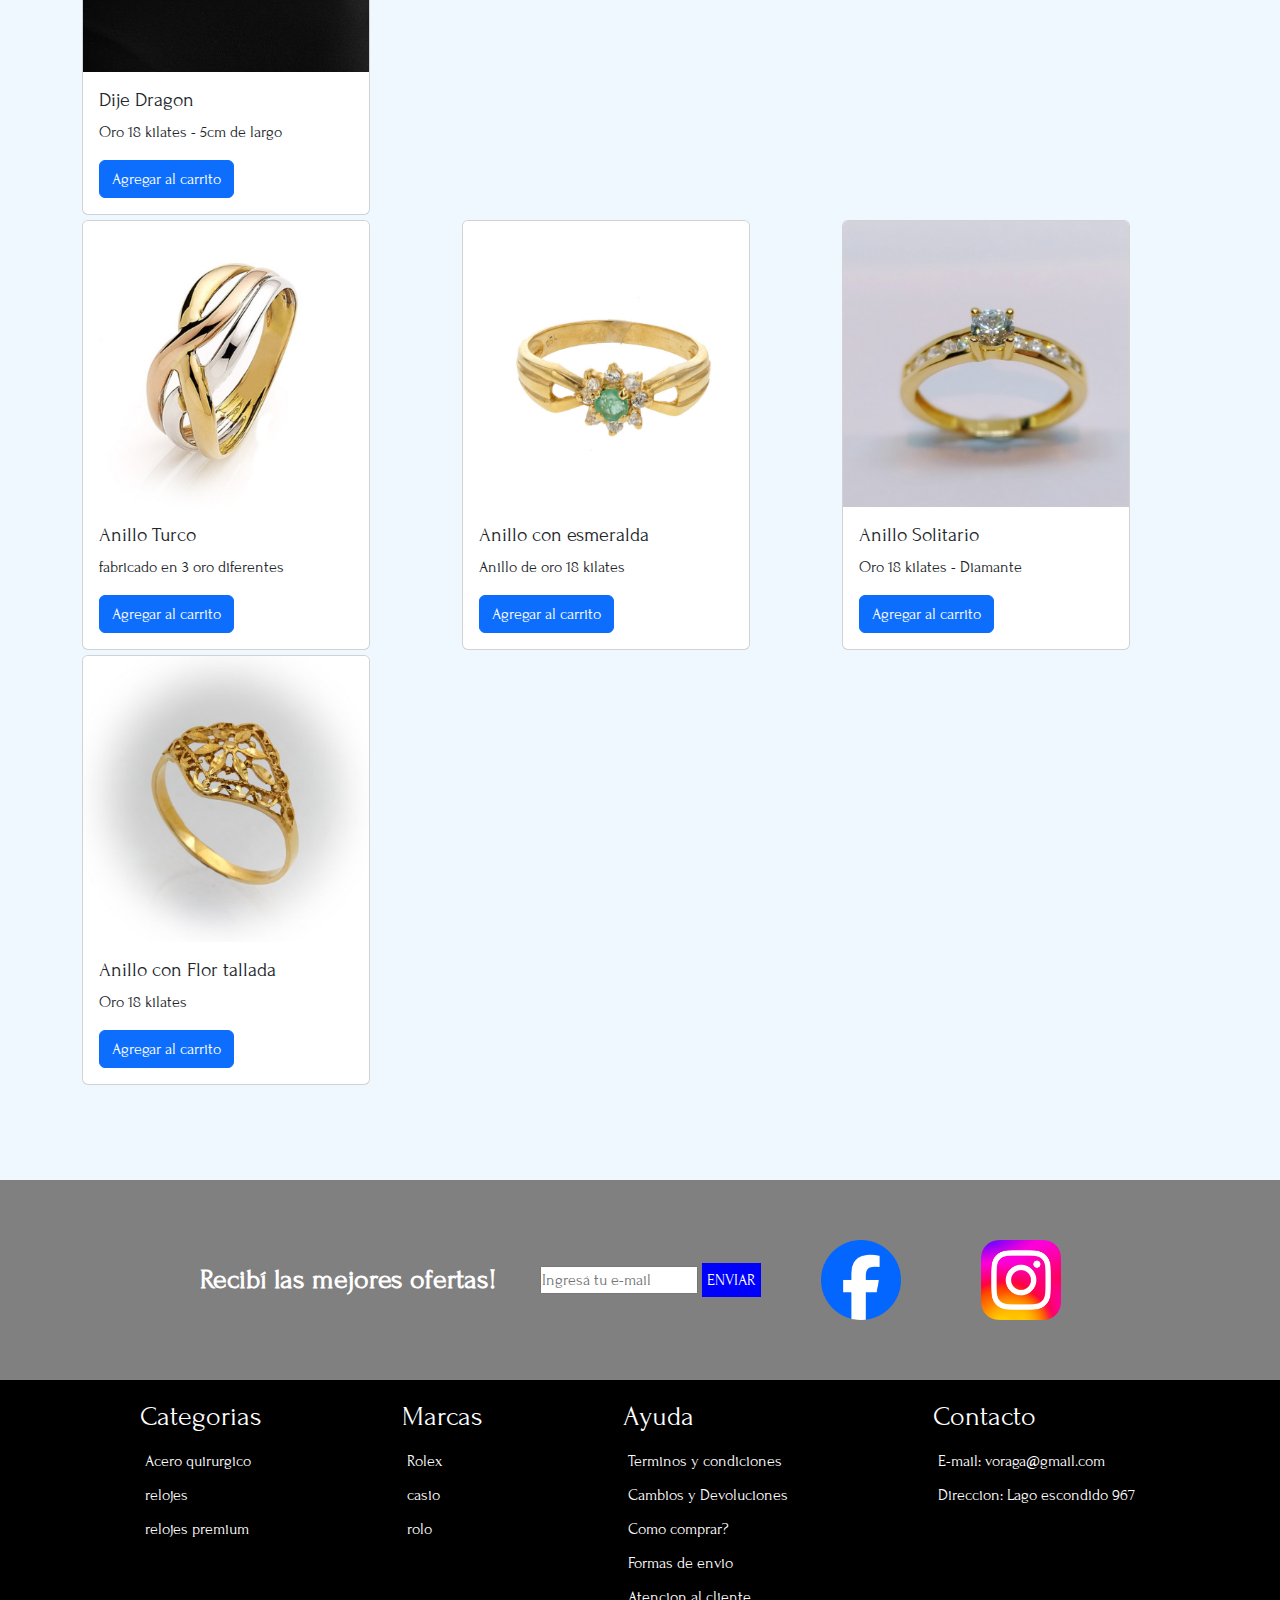
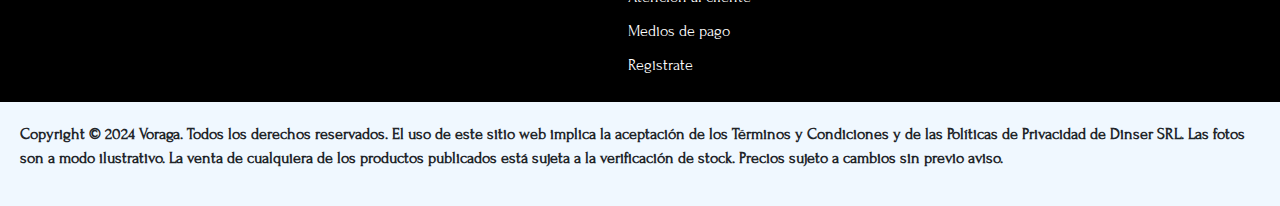
<file: pages/enchapadoenoro.html>
<!DOCTYPE html>
<html lang="en">
<head>
    <meta charset="UTF-8">
    <meta name="viewport" content="width=device-width, initial-scale=1.0">
    
    <meta name="description" content="Joyeria minimalista de oro acero y plata">
    <meta name="keywords" content="joyeria, oro, plata, anillos, acero, pulseras, dijes, joyas, aros, aritos">
    <meta name="author" content="Manuel Yañez">

    <!-- META ETIQUETAS REDES SOCIALES -->
    <meta property="og:title" content="Voraga joyeria">
    <meta property="og:description" content="Joyeria minimalista de oro plata y acero">
    <meta property="og:image" content="">
    <!-- favicon -->
    <link rel="shortcut icon" href="../img/logo.png" type="image/x-icon">
   
    <title>VORAGA - Enchapado en Oro</title>

    <!--CSS BOOTSTRAP-->
    <link href="https://cdn.jsdelivr.net/npm/bootstrap@5.3.3/dist/css/bootstrap.min.css" rel="stylesheet" integrity="sha384-QWTKZyjpPEjISv5WaRU9OFeRpok6YctnYmDr5pNlyT2bRjXh0JMhjY6hW+ALEwIH" crossorigin="anonymous">
    <!--CSS-->
    <link rel="stylesheet" href="../css/estilos.css">
</head>
<body class="grid_container">
    <nav class="navbar__bootstrap navbar bg-body-tertiary fixed-top  ">
        <div class="container-fluid">
          <a class="navbar-brand" href="#">VORAGA</a>
          <button class="navbar-toggler" type="button" data-bs-toggle="offcanvas" data-bs-target="#offcanvasNavbar" aria-controls="offcanvasNavbar" aria-label="Toggle navigation">
            <span class="navbar-toggler-icon"></span>
          </button>
          <div class="offcanvas offcanvas-end" tabindex="-1" id="offcanvasNavbar" aria-labelledby="offcanvasNavbarLabel">
            <div class="offcanvas-header">
              <h5 class="offcanvas-title" id="offcanvasNavbarLabel">MENU</h5>
              <button type="button" class="btn-close" data-bs-dismiss="offcanvas" aria-label="Close"></button>
            </div>
            <div class="offcanvas-body">
              <ul class="navbar-nav justify-content-end flex-grow-1 pe-3">
                <li class="nav-item">
                  <a class="nav-link active" aria-current="page" href="../index.html">INICIO</a>
                </li>
                <li class="nav-item">
                    <a class="nav-link active" aria-current="page" href="../pages/acero.html">ACERO</a>
                </li>
                <li class="nav-item">
                    <a class="nav-link active" aria-current="page" href="../pages/plata.html">PLATA</a>
                </li>
                <li class="nav-item">
                    <a class="nav-link active" aria-current="page" href="../pages/enchapadoenoro.html">ENCHAPADO EN ORO</a>
                </li>
                <li class="nav-item">
                    <a class="nav-link active" aria-current="page" href="../pages/accesorios.html">ACCESORIOS</a>
                </li>
              <form class="d-flex mt-3" role="search">
                <input class="form-control me-2" type="search" placeholder="Search" aria-label="Search">
                <button class="btn btn-outline-success" type="submit">Busqueda</button>
              </form>
            </div>
          </div>
        </div>
      </nav>
    <header class="header_container">
        <section class="header__info">
            <p>
                50% OFF USANDO EL CODIGO: <span class="descuento">VORAGAOFF</span>
            </p>
        </section>
        <nav class="navbar__pro ">
            <a href="../index.html" class="navbar-logo">
                <img src="../img/logo.png" alt="logo de la pagina">
                <span>VORAGA</span>
            </a>
            <div class="navbar__nav">
                <ul class="nav__list">
                    <li class="nav__link">
                        <a href="../index.html">INICIO</a>
                    </li>
                    <li class="nav__link">
                        <a href="../pages/acero.html">ACERO</a>
                    </li>
                    <li class="nav__link">
                        <a href="../pages/plata.html">PLATA</a>
                    </li>
                    <li class="nav__link">
                        <a href="../pages/enchapadoenoro.html">ENCHAPADO EN ORO</a>
                    </li>
                    <li class="nav__link">
                        <a href="../pages/accesorios.html">ACCESORIOS</a>
                    </li>
                </ul>
            </div>
            <form action="" class="navbar-search">
                <a href="#" class="search__icon">
                    <img src="../img/search-heart.svg" alt="lupa de busqueda">
                </a>
            </form>
            <div class="btn__registrate">
                <a href="#">REGISTRATE AHORA!</a>
            </div>
        </nav>
    </header>
    <main class="main__oro">
        <section class="intro__oro">
            <div class="banner__oro">
                <img src="../img/banneroro.png" alt="">
            </div>
            <div class="promo__oro">
                <h2>Aprovecha las mejores ofertas en ORO 18 kilates</h2>
            </div>
            <section class="cards__oro">
                <div class="container">
                    <div class="row">
                        <div class="col">
                            <div class="card" style="width: 18rem;">
                                <img src="../img/Collardeoroydije.jpg" class="card-img-top" alt="collar de oro y dije corazon">
                                <div class="card-body">
                                    <h5 class="card-title">Collar de oro con Dije Corazon en Cristal</h5>
                                    <p class="card-text">Cadena de 45cm oro 18 kilates</p>
                                    <p class="card-text">$98712</p>
                                    <a href="#" class="btn btn-primary">Agregar al carrito</a>
                                </div>
                            </div>
                        </div>
                        <div class="col">
                            <div class="card" style="width: 18rem;">
                                <img src="../img/collarcondijerosa.png" class="card-img-top" alt="collar de oro con dije de rosa">
                                <div class="card-body">
                                    <h5 class="card-title">Collar de oro con Dije 18 kilates</h5>
                                    <p class="card-text">Cadena de 45cm oro 18 kilates</p>
                                    <p class="card-text">$98712</p>
                                    <a href="#" class="btn btn-primary">Agregar al carrito</a>
                                </div>
                            </div>
                        </div>
                        <div class="col">
                            <div class="card" style="width: 18rem;">
                                <img src="../img/anilloorolady.png" class="card-img-top" alt="anillo con piedra roja estilo lady di">
                                <div class="card-body">
                                    <h5 class="card-title">Anillo con Ruby</h5>
                                    <p class="card-text">Oro 18 kilates - Estilo lady di</p>
                                    <p class="card-text">$98712</p>
                                    <a href="#" class="btn btn-primary">Agregar al carrito</a>
                                </div>
                            </div>
                        </div>
                        <div class="col">
                            <div class="card" style="width: 18rem;">
                                <img src="../img/Anillobuho.png" class="card-img-top" alt="Anillo con forma de buho">
                                <div class="card-body">
                                    <h5 class="card-title">Anillo buho</h5>
                                    <p class="card-text">Oro 18 kilates y detalles en diamantes</p>
                                    <p class="card-text">$98712</p>
                                    <a href="#" class="btn btn-primary">Agregar al carrito</a>
                                </div>
                            </div>
                        </div>
                    </div>
                </div>
            </section>
        </section>
        <section class="oro__data">
            <div class="info__oro">
                <h3>¿Cuánto duran las joyas enchapadas en oro?</h3>
                <p>La duración de las joyas enchapadas en oro varía según la calidad del chapado, el cuidado y el uso. En promedio, pueden durar de uno a cinco años. Factores como la calidad del chapado, el contacto con sustancias químicas y el uso frecuente afectan su durabilidad.</p>
                <hr>
                <h3>¿Cómo puedo limpiar y mantener mis joyas enchapadas en oro?</h3>
                <p>Para limpiar y mantener tus joyas enchapadas en oro de Gratia, sigue estos consejos:</p>
                <ul>
                    <li>Limpia suavemente las joyas con un paño suave y seco para eliminar el polvo y la suciedad.</li>
                    <li>Evita el contacto con productos químicos, perfumes y agua salada, ya que pueden dañar la capa de oro.</li>
                    <li>No utilices limpiadores abrasivos o cepillos duros, ya que pueden rayar la superficie de la joya.</li>
                    <li>Guarda tus joyas en un lugar seco y protegido, como una bolsa de tela o una caja de joyería, para evitar la exposición al aire y la humedad.</li>
                </ul>
                <hr>
                <h3>¿Qué es el enchapado en oro?</h3>
                <p>El enchapado en oro es un proceso mediante el cual se aplica una capa fina de oro sobre la superficie de otro metal, como latón o cobre, para darle la apariencia y el brillo del oro sólido. Este proceso se realiza utilizando técnicas como el "gold filled" o "enchapado en oro laminado", en el cual se aplica la capa de oro, generalmente de 18 quilates, mediante calor y presión.</p>
            </div>
            <div class="container oro__carru">
                <div id="carouselExampleIndicators" class="carousel slide">
                    <div class="carousel-indicators">
                      <button type="button" data-bs-target="#carouselExampleIndicators" data-bs-slide-to="0" class="active" aria-current="true" aria-label="Slide 1"></button>
                      <button type="button" data-bs-target="#carouselExampleIndicators" data-bs-slide-to="1" aria-label="Slide 2"></button>
                      <button type="button" data-bs-target="#carouselExampleIndicators" data-bs-slide-to="2" aria-label="Slide 3"></button>
                    </div>
                    <div class="carousel-inner">
                      <div class="carousel-item active">
                        <img src="../img/orocarru1.png" class="d-block w-100" alt="...">
                      </div>
                      <div class="carousel-item">
                        <img src="../img/orocarru2.png" class="d-block w-100" alt="...">
                      </div>
                      <div class="carousel-item">
                        <img src="../img/orocarru3.png" class="d-block w-100" alt="...">
                      </div>
                    </div>
                    <button class="carousel-control-prev" type="button" data-bs-target="#carouselExampleIndicators" data-bs-slide="prev">
                      <span class="carousel-control-prev-icon" aria-hidden="true"></span>
                      <span class="visually-hidden">Previous</span>
                    </button>
                    <button class="carousel-control-next" type="button" data-bs-target="#carouselExampleIndicators" data-bs-slide="next">
                      <span class="carousel-control-next-icon" aria-hidden="true"></span>
                      <span class="visually-hidden">Next</span>
                    </button>
                </div>
            </div>
        </section>
        <section class="destacados__oro">
            <div class="promo__oro">
                <h3>Productos destacados de JUNIO</h3>
                <p>Aprovecha un 15% OFF comprando cualquiera de estos productos</p>
            </div>
            <div class="container container__promo__oro">
                <div class="row row__oro">
                    <div class="col">
                        <div class="card card__oro" style="width: 18rem;">
                            <img src="../img/Dijenenaoro.png" class="card-img-top" alt="...">
                            <div class="card-body">
                              <h5 class="card-title">Dije Hija</h5>
                              <p class="card-text">Oro 18 kilates - 5cm de largo</p>
                              <a href="#" class="btn btn-primary">Agregar al carrito</a>
                            </div>
                        </div>
                    </div>
                    <div class="col">
                        <div class="card card__oro" style="width: 18rem;">
                            <img src="../img/dijeVoro.png" class="card-img-top" alt="...">
                            <div class="card-body">
                              <h5 class="card-title">Dije letra V</h5>
                              <p class="card-text">oro 18 kilates 5cm de largo</p>
                              <a href="#" class="btn btn-primary">Agregar al carrito</a>
                            </div>
                        </div>
                    </div>
                    <div class="col">
                        <div class="card card__oro" style="width: 18rem;">
                            <img src="../img/dijeestrellaoro.png" class="card-img-top" alt="...">
                            <div class="card-body">
                              <h5 class="card-title">Dije estrella diamantes</h5>
                              <p class="card-text">Oro 18 kilates con diamantes</p>
                              <a href="#" class="btn btn-primary">Agregar al carrito</a>
                            </div>
                        </div>
                    </div>
                    <div class="col">
                        <div class="card card__oro" style="width: 18rem;">
                            <img src="../img/dijedragonoro.png" class="card-img-top" alt="...">
                            <div class="card-body">
                              <h5 class="card-title">Dije Dragon </h5>
                              <p class="card-text">Oro 18 kilates - 5cm de largo</p>
                              <a href="#" class="btn btn-primary">Agregar al carrito</a>
                            </div>
                        </div>
                    </div>
                </div>
                <div class="row row__oro">
                    <div class="col">
                        <div class="card card__oro" style="width: 18rem;">
                            <img src="../img/Anillomujeroro.png" class="card-img-top" alt="...">
                            <div class="card-body">
                              <h5 class="card-title">Anillo Turco </h5>
                              <p class="card-text">fabricado en 3  oro diferentes</p>
                              <a href="#" class="btn btn-primary">Agregar al carrito</a>
                            </div>
                        </div>
                    </div>
                    <div class="col">
                        <div class="card card__oro" style="width: 18rem;">
                            <img src="../img/Anilloesmeraldaoro.png" class="card-img-top" alt="...">
                            <div class="card-body">
                              <h5 class="card-title">Anillo con esmeralda</h5>
                              <p class="card-text">Anillo de oro 18 kilates</p>
                              <a href="#" class="btn btn-primary">Agregar al carrito</a>
                            </div>
                        </div>
                    </div>
                    <div class="col">
                        <div class="card card__oro" style="width: 18rem;">
                            <img src="../img/Anillosolitariooro.png" class="card-img-top" alt="...">
                            <div class="card-body">
                              <h5 class="card-title">Anillo Solitario</h5>
                              <p class="card-text">Oro 18 kilates - Diamante</p>
                              <a href="#" class="btn btn-primary">Agregar al carrito</a>
                            </div>
                        </div>
                    </div>
                    <div class="col">
                        <div class="card card__oro" style="width: 18rem;">
                            <img src="../img/anilloflororo.png" class="card-img-top" alt="...">
                            <div class="card-body">
                              <h5 class="card-title">Anillo con Flor tallada</h5>
                              <p class="card-text">Oro 18 kilates </p>
                              <a href="#" class="btn btn-primary">Agregar al carrito</a>
                            </div>
                        </div>
                    </div>
                </div>
            </div>
        </section>
    </main>
    <footer class="footer__container">
        <section class="redes__email">
            <h3>Recibí las mejores ofertas!</h3>
            <form action="" class="form__email">
                <label for="e-mail"></label>
                <input type="text" name="e-mail" id="e-mail" placeholder="Ingresá tu e-mail">
                <button type="submit" class="email__btn">ENVIAR</button>
            </form>
            <div  class="iconos__redes">
                <a href=""><img src="../img/facebookicon.png" alt="icono de facebook"></a>
            </div>
            <div class="iconos__redes">
                <a href=""><img src="../img/Instagram-Icon.png" alt="icono de instagram"></a>
            </div>
        </section>
        <section class="info__footer">
            <div class="categorias__footer">
                <h3>Categorias</h3>
                <a href="">Acero quirurgico</a>
                <a href="">relojes</a>
                <a href="">relojes premium</a>
            </div>
            <div class="marcas__footer">
                <h3>Marcas</h3>
                <a href="">Rolex</a>
                <a href="">casio</a>
                <a href="">rolo</a>
            </div>
            <div class="ayuda__footer">
                <h3>Ayuda</h3>
                <a href="">Terminos y condiciones</a>
                <a href="">Cambios y Devoluciones</a>
                <a href="">Como comprar?</a>
                <a href="">Formas de envio</a>
                <a href="">Atencion al cliente</a>
                <a href="">Medios de pago</a>
                <a href="">Registrate</a>
            </div>
            <div class="contacto__footer">
                <h3>Contacto</h3>
                <p> E-mail: voraga@gmail.com</p>
                <p>Direccion: Lago escondido 967</p>
            </div>
        </section>
        <section class="copy">
            <p>
                Copyright © 2024 Voraga. Todos los derechos reservados.
                El uso de este sitio web implica la aceptación de los Términos y Condiciones y de las Políticas de Privacidad de Dinser SRL.
                Las fotos son a modo ilustrativo. La venta de cualquiera de los productos publicados está sujeta a la verificación de stock. Precios sujeto a cambios sin previo aviso.
            </p>
        </section>
    </footer>
    <!--Script js de Bootstrap-->
    <script src="https://cdn.jsdelivr.net/npm/bootstrap@5.3.3/dist/js/bootstrap.bundle.min.js" integrity="sha384-YvpcrYf0tY3lHB60NNkmXc5s9fDVZLESaAA55NDzOxhy9GkcIdslK1eN7N6jIeHz" crossorigin="anonymous"></script>
</body>
</html>
</file>
<file: css/estilos.css>
@import url("https://fonts.googleapis.com/css2?family=Forum&display=swap");
* {
  padding: 0;
  margin: 0;
  box-sizing: border-box;
  font-family: "Forum", serif;
}

body {
  font-family: "Forum", serif;
  background-color: aliceblue;
  height: 100vh;
  display: grid;
  grid-auto-rows: auto;
  grid-template-columns: 1fr;
  gap: 10px;
  grid-template-areas: "cabeza" "main" "footer";
}
body a {
  text-decoration: none;
}

.header_container {
  grid-area: cabeza;
  display: grid;
  grid-template-columns: 1fr;
  grid-auto-rows: 0.2fr 1fr;
  grid-template-areas: "headerinfo " "navbarpro  ";
}
.header_container .header__info {
  grid-area: headerinfo;
  background-color: black;
  text-align: center;
}
@media screen and (max-width: 768px) {
  .header_container .header__info {
    display: none;
  }
}
.header_container .header__info p {
  color: white;
  font-weight: 700;
  padding: 5px 25px 5px 0;
  margin-bottom: 0px;
}
@media screen and (max-width: 992px) {
  .header_container .header__info p {
    font-weight: 300;
    padding: 2px 15px 2px 0;
  }
}
.header_container .header__info p .descuento {
  font-weight: 900;
  color: pink;
}
@media screen and (max-width: 992px) {
  .header_container .header__info p .descuento {
    font-weight: 300px;
  }
}
@media screen and (max-width: 768px) {
  .header_container .header__info p {
    display: none;
  }
}
.header_container .navbar__pro {
  grid-area: navbarpro;
  padding: 10px;
  display: flex;
  justify-content: space-evenly;
  justify-items: center;
  align-items: center;
  width: 100%;
  height: 100%;
}
@media screen and (max-width: 992px) {
  .header_container .navbar__pro {
    padding: 5px;
  }
}
.header_container .navbar__pro a {
  color: black;
}
.header_container .navbar__pro .navbar-logo {
  display: flex;
  align-items: center;
}
.header_container .navbar__pro .navbar-logo img {
  height: 70px;
  margin-right: 20px;
}
@media screen and (max-width: 992px) {
  .header_container .navbar__pro .navbar-logo img {
    height: 40px;
    margin-right: 10px;
  }
}
.header_container .navbar__pro .navbar-logo .span {
  font-size: 1.5rem;
  font-weight: 900;
  color: black;
}
@media screen and (max-width: 992px) {
  .header_container .navbar__pro .navbar-logo .span {
    font-size: 1rem;
    font-weight: 400;
  }
}
.header_container .navbar__pro .navbar__nav {
  display: flex;
  align-items: center;
  justify-content: center;
  align-self: end;
}
.header_container .navbar__pro .navbar__nav > * {
  margin-left: 40px;
}
@media screen and (max-width: 992px) {
  .header_container .navbar__pro .navbar__nav > * {
    margin-left: 5px;
  }
}
.header_container .navbar__pro .navbar__nav .nav__list {
  display: flex;
  list-style: none;
}
.header_container .navbar__pro .navbar__nav .nav__list .nav__link {
  margin-left: 40px;
  font-size: 1.1rem;
  font-weight: 500;
}
@media screen and (max-width: 992px) {
  .header_container .navbar__pro .navbar__nav .nav__list .nav__link {
    margin-left: 20px;
    font-size: 1rem;
    font-weight: 200;
    margin-top: 20px;
  }
}
.header_container .navbar__pro .navbar__nav .nav__list .nav__link a {
  color: black;
}
.header_container .navbar__pro .search__icon img {
  height: 30px;
  width: 30px;
}
@media screen and (max-width: 992px) {
  .header_container .navbar__pro .search__icon img {
    height: 20px;
    width: 20px;
  }
}
.header_container .navbar__pro .btn__registrate a {
  display: inline-block;
  background-color: #000;
  color: #fff;
  padding: 10px 20px;
  text-align: center;
  text-decoration: none;
  font-size: 16px;
  border-radius: 5px;
}
@media screen and (max-width: 992px) {
  .header_container .navbar__pro .btn__registrate a {
    padding: 5px 10px;
    font-size: 13px;
  }
}
@media screen and (max-width: 768px) {
  .header_container .navbar__pro {
    display: none;
  }
}

@media screen and (min-width: 768px) {
  .navbar__bootstrap {
    display: none;
  }
}

.main_container {
  grid-area: main;
  display: grid;
  gap: 10px;
  grid-template-columns: 1fr;
  grid-auto-rows: auto;
  grid-template-areas: "banner" "infobody" "ofertabody";
}
.main_container .banner__container {
  grid-area: banner;
}
@media screen and (max-width: 576px) {
  .main_container .banner__container {
    margin-top: 50px;
  }
}
.main_container .banner__container img {
  width: 100%;
  height: auto;
  display: block;
}
.main_container .info__body {
  grid-area: infobody;
  background-color: white;
  margin-top: 5px;
  padding: 5px;
}
.main_container .info__body .container__info {
  display: grid;
  grid-template-columns: 1fr 1fr 1fr 1fr;
  grid-auto-rows: min-content;
  grid-template-areas: "info1 info2 info3 info4";
}
@media screen and (max-width: 992px) {
  .main_container .info__body .container__info {
    grid-template-columns: 1fr 1fr;
    grid-template-rows: 1fr 1fr;
    grid-template-areas: "info1 info2" "info3 info4";
  }
}
@media screen and (max-width: 576px) {
  .main_container .info__body .container__info {
    grid-template-columns: 0.5fr;
    grid-template-rows: 1fr 1fr 1fr 1fr;
    justify-content: center;
    grid-template-areas: "info1" "info2" "info3" "info4";
  }
}
.main_container .info__body .container__info .info__item {
  border: 1px solid black;
  border-radius: 5px;
  box-shadow: 5px 5px 5px;
  margin: 5px;
}
.main_container .info__body .container__info .info__item a {
  display: flex;
  align-items: center;
  color: black;
  margin: 10px;
  font-weight: 900;
}
.main_container .info__body .container__info .info__item .info1 {
  grid-area: info1;
}
.main_container .info__body .container__info .info__item .info2 {
  grid-area: info2;
}
.main_container .info__body .container__info .info__item .info3 {
  grid-area: info3;
}
.main_container .info__body .container__info .info__item .info4 {
  grid-area: info4;
}
.main_container .info__body .container__info .info__item img {
  height: 60px;
  margin: 10px;
}
.main_container .ofertas__body {
  grid-area: ofertabody;
  margin: 20px;
  padding: 10px;
  display: grid;
  grid-template-columns: repeat(5, 1fr);
  grid-auto-rows: auto;
  grid-template-areas: "ofertaimg oferta1 oferta2 oferta3 oferta4";
}
@media screen and (max-width: 992px) {
  .main_container .ofertas__body {
    grid-template-columns: 1fr 1fr;
    grid-template-rows: 0.5fr 0.5fr;
    grid-template-areas: "oferta1 oferta2" "oferta3 oferta4";
  }
}
@media screen and (max-width: 576px) {
  .main_container .ofertas__body {
    grid-template-columns: 1fr;
    grid-template-rows: 1fr 1fr 1fr 1fr;
    justify-content: center;
    grid-template-areas: "oferta1" "oferta2" "oferta3" "oferta4";
  }
}
.main_container .ofertas__body .oferta__img img {
  height: 300px;
  grid-area: ofertaimg;
}
@media screen and (max-width: 992px) {
  .main_container .ofertas__body .oferta__img img {
    display: none;
  }
}
.main_container .ofertas__body .ofertas__item {
  display: flex;
  flex-direction: column;
  align-items: center;
}
.main_container .ofertas__body .ofertas__item a {
  display: flex;
  flex-direction: column;
  align-items: center;
  color: black;
  margin: 10px;
  font-size: 20px;
}
.main_container .ofertas__body .ofertas__item a img {
  height: 200px;
  margin: 10px;
}
@media screen and (max-width: 992px) {
  .main_container .ofertas__body .ofertas__item a img {
    height: 300px;
  }
}
.main_container .ofertas__body .ofertas__item .ofertas__btn {
  background-color: blue;
  color: white;
  margin: 10px;
  padding: 10px;
  border: none;
  font-size: 1.5rem;
  cursor: pointer;
  border-radius: 5px;
}
.main_container .ofertas__body .oferta1 {
  grid-area: oferta1;
}
.main_container .ofertas__body .oferta2 {
  grid-area: oferta2;
}
.main_container .ofertas__body .oferta3 {
  grid-area: oferta3;
}
.main_container .ofertas__body .oferta4 {
  grid-area: oferta4;
}

.main__accesorios {
  display: grid;
  grid-template-columns: 1fr;
  grid-auto-rows: 0.1fr 0.5 0.4fr;
  grid-template-areas: "promo_accesorios " "accesorios_oferta " "encargo";
}
@media screen and (max-width: 768px) {
  .main__accesorios {
    margin-top: 30px;
  }
}
.main__accesorios .promo__accesorios {
  grid-area: promo_accesorios;
  display: grid;
  justify-items: center;
  margin: 20px;
  background-color: azure;
  grid-template-columns: 1fr 1fr;
  grid-template-rows: 0.5fr;
  grid-template-areas: "info-accesorios post-accesorios";
}
@media screen and (max-width: 992px) {
  .main__accesorios .promo__accesorios {
    grid-template-columns: auto;
    grid-auto-rows: auto;
    grid-template-areas: "info-accesorios";
  }
}
.main__accesorios .promo__accesorios .info_promo_accesorios {
  grid-area: info-accesorios;
  display: flex;
  flex-direction: column;
  justify-content: center;
  align-content: center;
  text-align: center;
  padding: 20px;
}
.main__accesorios .promo__accesorios .info_promo_accesorios h3 a {
  color: blueviolet;
  background-color: wheat;
  border-radius: 5px;
  padding: 5px;
}
.main__accesorios .promo__accesorios .info_promo_accesorios .publi__accesorios {
  display: flex;
  flex-direction: row;
  justify-content: center;
  align-content: center;
}
@media screen and (max-width: 768px) {
  .main__accesorios .promo__accesorios .info_promo_accesorios .publi__accesorios {
    display: flex;
    flex-direction: column;
  }
}
.main__accesorios .promo__accesorios .info_promo_accesorios .publi__accesorios img {
  width: 300px;
  height: 300px;
  margin: 10px;
  border-radius: 10px;
  transition: transform 0.3s ease;
}
.main__accesorios .promo__accesorios .info_promo_accesorios .publi__accesorios img:hover {
  transform: scale(1.1);
}
@media screen and (max-width: 992px) {
  .main__accesorios .promo__accesorios .post__accesorios {
    display: none;
  }
}
.main__accesorios .promo__accesorios .post__accesorios img {
  grid-area: post-accesorios;
  width: 250px;
  width: 300px;
  margin: 20px;
  border-radius: 10px;
  box-shadow: 1px 3px 2px 1px black;
  transition: transform 0.3s ease;
}
.main__accesorios .promo__accesorios .post__accesorios img:hover {
  transform: scale(1.1);
}
.main__accesorios .accesorios__oferta {
  grid-area: accesorios_oferta;
  text-align: center;
}
.main__accesorios .accesorios__oferta .oferta__accesorios {
  text-align: center;
}
.main__accesorios .accesorios__oferta .oferta__accesorios p {
  color: brown;
}
.main__accesorios .accesorios__oferta .oferta__accesorios h3 {
  font-weight: bold;
}
@media screen and (max-width: 992px) {
  .main__accesorios .accesorios__oferta .cards__accesorios {
    margin: 5px;
  }
}
@media screen and (max-width: 768px) {
  .main__accesorios .accesorios__oferta .cards__accesorios {
    margin: 5px;
    margin-left: 100px;
    justify-content: center;
    align-items: center;
  }
}
@media screen and (max-width: 576px) {
  .main__accesorios .accesorios__oferta .cards__accesorios {
    margin-left: 60px;
  }
}
.main__accesorios .encargo {
  grid-area: encargo;
  display: grid;
  grid-template-columns: 1fr;
  grid-template-rows: 0.1fr 0.3fr;
  grid-template-areas: "info__encargo" "encargo";
}
.main__accesorios .encargo .info__encargo {
  grid-area: info__encargo;
  text-align: center;
  margin: 10px;
}
.main__accesorios .encargo .img__encargo {
  text-align: center;
  background-color: aliceblue;
  border-radius: 10px;
}
.main__accesorios .encargo .img__encargo h5 {
  margin: 5px;
  font-weight: bold;
}
.main__accesorios .encargo .img__encargo img {
  height: 300px;
  width: 250px;
  padding: 10px;
  border-radius: 20px;
  transition: transform 0.3s ease;
}
.main__accesorios .encargo .img__encargo img:hover {
  transform: scale(1.1);
}
.main__accesorios .encargo .img__encargo .btn__accesorios {
  margin: 10px;
  background-color: black;
  color: white;
  border: none;
  padding: 10px 20px;
  font-size: 16px;
  border-radius: 10px;
  cursor: pointer;
  position: relative;
  overflow: hidden;
  transition: color 0.3s ease;
}
.main__accesorios .encargo .img__encargo .btn__accesorios:hover::before {
  transform: translate(-50%, -50%) scale(1);
}
.main__accesorios .encargo .img__encargo .btn__accesorios:hover {
  color: yellow;
}

.main__oro {
  display: grid;
  grid-template-columns: 1fr;
  grid-template-rows: 0.5fr 0.5fr 0.5fr;
  grid-template-areas: "introoro" "orodata" "destacado";
}
.main__oro .intro__oro {
  grid-area: introoro;
}
@media screen and (max-width: 768px) {
  .main__oro .intro__oro {
    margin-top: 40px;
  }
}
.main__oro .intro__oro .banner__oro img {
  width: 100%;
  height: auto;
  padding: 20px;
}
.main__oro .intro__oro .promo__oro {
  text-align: center;
  background-color: aliceblue;
  padding: 20px;
}
.main__oro .oro__data {
  grid-area: orodata;
  padding: 20px;
  margin: 20px;
  display: grid;
  grid-template-columns: 1fr 1fr;
  grid-template-rows: auto;
  grid-template-areas: "data carru";
}
@media screen and (max-width: 768px) {
  .main__oro .oro__data {
    grid-template-columns: 1fr;
    grid-template-areas: "data" "carru";
  }
}
@media screen and (max-width: 576px) {
  .main__oro .oro__data {
    grid-template-areas: "data";
  }
}
.main__oro .oro__data .info__oro {
  grid-area: data;
  display: flex;
  flex-direction: column;
  margin: 10px;
  padding: 10px;
}
.main__oro .oro__data .info__oro h3 {
  background-color: antiquewhite;
  border-radius: 5px;
  font-size: 25px;
}
.main__oro .oro__data .oro__carru {
  grid-area: carru;
}
@media screen and (max-width: 576px) {
  .main__oro .oro__data .oro__carru {
    display: none;
  }
}
.main__oro .oro__data .oro__carru .carousel-item img {
  height: 600px;
}
.main__oro .destacados__oro {
  grid-area: destacado;
}
.main__oro .destacados__oro .promo__oro {
  text-align: center;
}
.main__oro .destacados__oro .container__promo__oro {
  justify-content: center;
}
.main__oro .destacados__oro .container__promo__oro .row__oro .card__oro {
  margin-top: 5px;
}

.acero__container {
  display: grid;
  grid-template-columns: 1fr;
  grid-auto-rows: 0.3fr 1fr;
  grid-template-areas: "categorias_acero" "anillos";
}
@media screen and (max-width: 768px) {
  .acero__container {
    margin-top: 30px;
  }
}
.acero__container .categorias_acero {
  display: grid;
  margin: 20px;
  grid-template-columns: repeat(3, 1fr);
  grid-template-rows: 1fr;
  justify-items: center;
  text-align: center;
}
@media screen and (max-width: 768px) {
  .acero__container .categorias_acero {
    grid-template-columns: 1fr;
    grid-template-rows: auto;
  }
}
.acero__container .categorias_acero .img__categorias__acero {
  align-items: center;
  margin: 5px;
}
.acero__container .categorias_acero .img__categorias__acero img {
  height: 450px;
  width: 350px;
}
.acero__container .anillos {
  grid-area: anillos;
  display: grid;
  grid-template-columns: repeat(2, 1fr);
  grid-auto-rows: auto;
  grid-template-areas: "titulo titulo" "anillos_acero anillos_acero";
}
.acero__container .anillos .anillos__titulo {
  grid-area: titulo;
  background-color: antiquewhite;
  padding: 20px;
  text-align: center;
}
.acero__container .anillos .anillos__acero {
  grid-area: anillos_acero;
  display: flex;
  flex-direction: row;
  flex-wrap: wrap;
  justify-content: center;
  align-items: center;
  text-align: center;
}
@media screen and (max-width: 768px) {
  .acero__container .anillos .anillos__acero {
    flex-direction: column;
  }
}
.acero__container .anillos .anillos__acero img {
  height: 300px;
}
.acero__container .anillos .anillos__acero .anillos__item {
  padding: 20px;
  margin: -5px;
}
.acero__container .anillos .anillos__acero .anillos__item .btn__acero {
  background-color: blue;
  color: white;
  margin: 10px;
  padding: 10px;
  border: none;
  font-size: 1.5rem;
  cursor: pointer;
  border-radius: 5px;
}

.footer__container {
  background-color: black;
  display: grid;
  grid-template-columns: repeat(2, 1fr);
  grid-auto-rows: auto;
  grid-template-areas: "redes redes" "info  info" "copyr copyr";
}
@media screen and (max-width: 576px) {
  .footer__container {
    grid-template-columns: 1fr;
    grid-template-rows: 0.3fr 0.3fr 0.2fr;
    grid-template-areas: "redes" "info" "copyr";
  }
}
.footer__container .redes__email {
  display: flex;
  flex-direction: row;
  justify-content: center;
  align-items: center;
  padding: 20px;
  background-color: grey;
  grid-area: redes;
}
@media screen and (max-width: 576px) {
  .footer__container .redes__email {
    flex-direction: column;
    padding: 10px;
  }
}
.footer__container .redes__email h3 {
  color: white;
  margin: 20px;
  font-weight: 900;
}
@media screen and (max-width: 576px) {
  .footer__container .redes__email h3 {
    margin: 10px;
  }
}
.footer__container .redes__email .form__email {
  margin: 20px;
}
.footer__container .redes__email .form__email .email__btn {
  background-color: blue;
  color: white;
  border: none;
  padding: 5px;
}
.footer__container .redes__email .iconos__redes a img {
  height: 80px;
  margin: 40px;
}
.footer__container .info__footer {
  display: flex;
  flex-direction: row;
  justify-content: space-evenly;
  padding: 10px;
  grid-area: info;
  background-color: black;
}
@media screen and (max-width: 576px) {
  .footer__container .info__footer {
    flex-direction: column;
    justify-items: center;
    align-items: center;
    text-align: center;
  }
}
.footer__container .info__footer .categorias__footer {
  display: flex;
  flex-direction: column;
  margin: 10px;
}
.footer__container .info__footer .categorias__footer h3 {
  color: white;
  margin-bottom: 10px;
}
.footer__container .info__footer .categorias__footer a {
  color: white;
  margin: 5px;
}
.footer__container .info__footer .marcas__footer {
  display: flex;
  flex-direction: column;
  margin: 10px;
}
.footer__container .info__footer .marcas__footer h3 {
  color: white;
  margin-bottom: 10px;
}
.footer__container .info__footer .marcas__footer a {
  color: white;
  margin: 5px;
}
.footer__container .info__footer .ayuda__footer {
  display: flex;
  flex-direction: column;
  margin: 10px;
}
.footer__container .info__footer .ayuda__footer h3 {
  color: white;
  margin-bottom: 10px;
}
.footer__container .info__footer .ayuda__footer a {
  color: white;
  margin: 5px;
}
.footer__container .info__footer .contacto__footer {
  display: flex;
  flex-direction: column;
  margin: 10px;
}
.footer__container .info__footer .contacto__footer h3 {
  color: white;
  margin-bottom: 10px;
}
.footer__container .info__footer .contacto__footer p {
  color: white;
  margin: 5px;
}
.footer__container .copy {
  background-color: aliceblue;
  padding: 20px;
  grid-area: copyr;
}
.footer__container .copy p {
  font-weight: 900;
}/*# sourceMappingURL=estilos.css.map */
</file>
